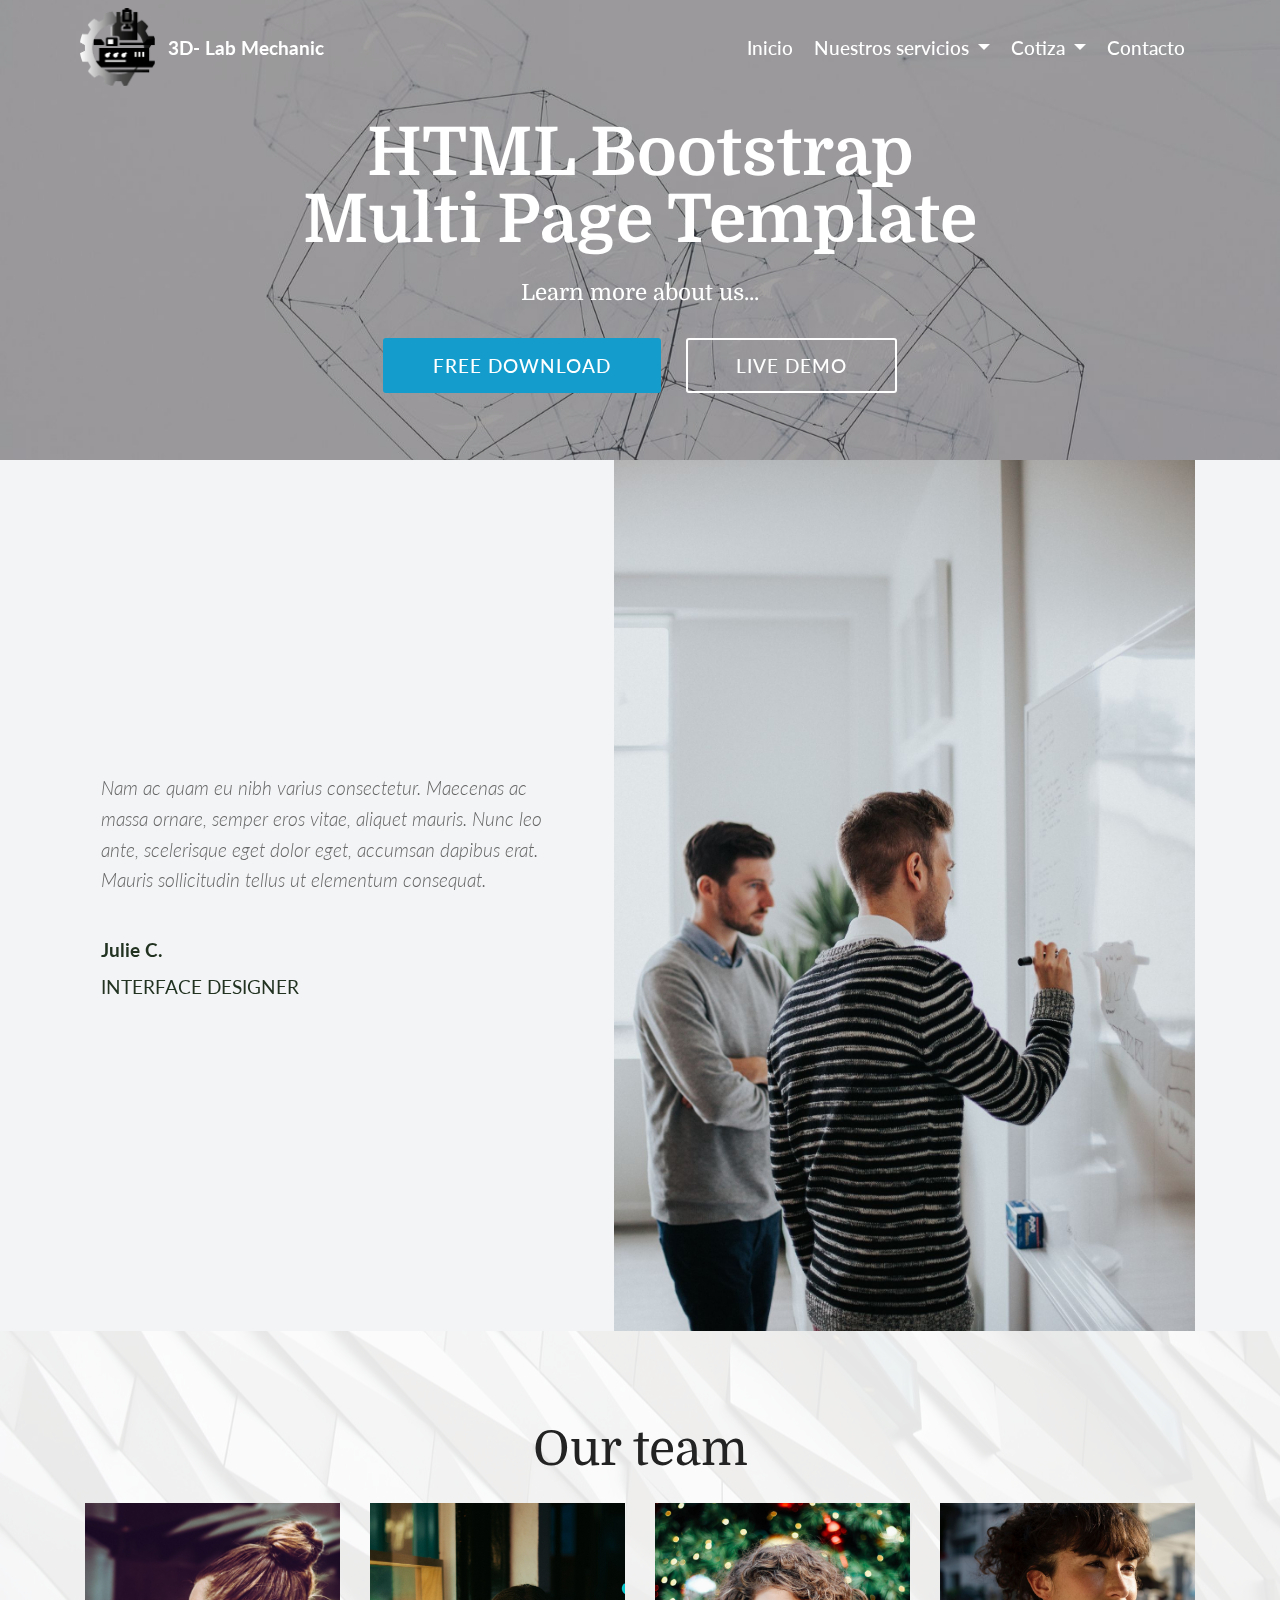
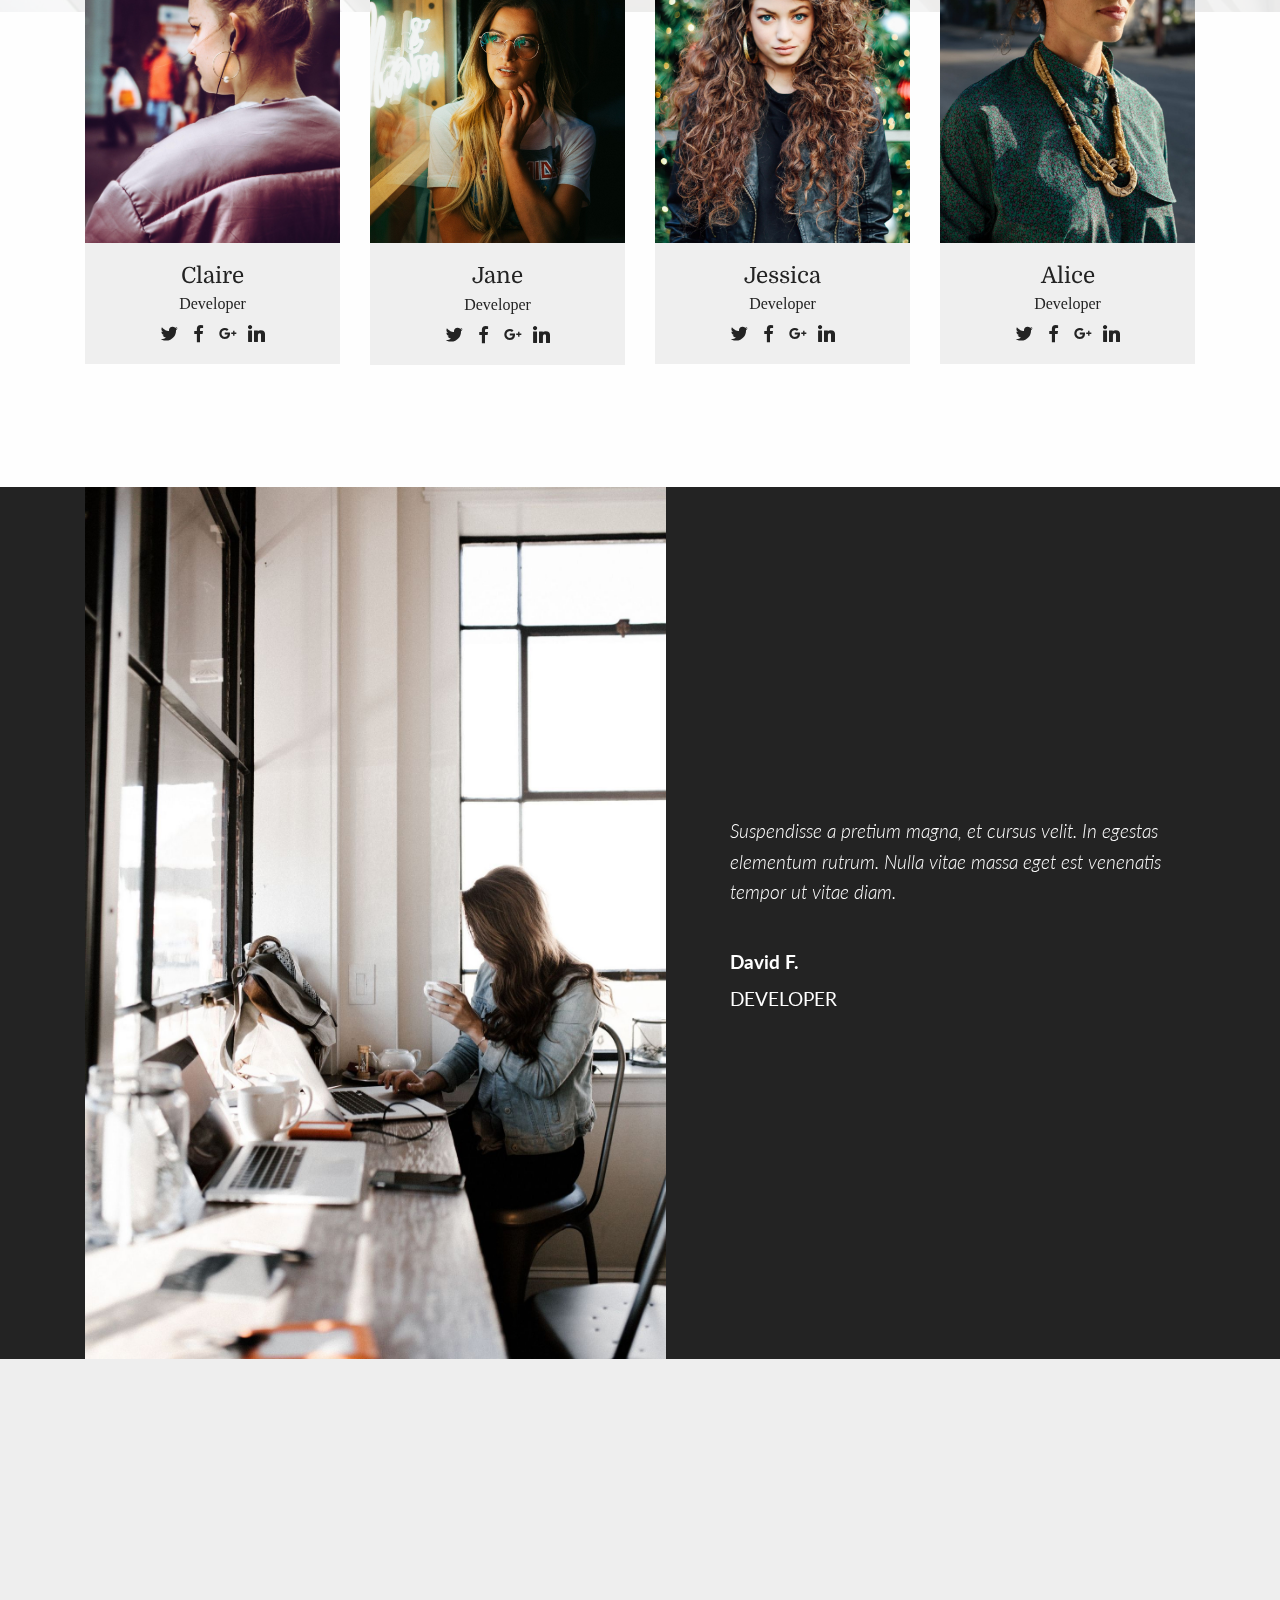
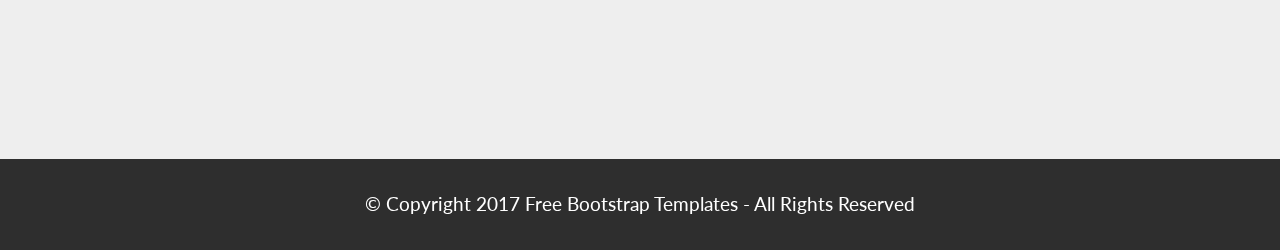
<file: multi-page-template.html>
<!DOCTYPE html>
<html  >
<head>
  <!-- Site made with Mobirise Website Builder v4.12.4, https://mobirise.com -->
  <meta charset="UTF-8">
  <meta http-equiv="X-UA-Compatible" content="IE=edge">
  <meta name="generator" content="Mobirise v4.12.4, mobirise.com">
  <meta name="viewport" content="width=device-width, initial-scale=1, minimum-scale=1">
  <link rel="shortcut icon" href="assets/images/herta-152x159.png" type="image/x-icon">
  <meta name="description" content="Best Bootstrap HTML Multi Page Template - Free Download">
  
  
  <title>Free HTML Bootstrap Multi Page Template</title>
  <link rel="stylesheet" href="assets/bootstrap/css/bootstrap.min.css">
  <link rel="stylesheet" href="assets/bootstrap/css/bootstrap-grid.min.css">
  <link rel="stylesheet" href="assets/bootstrap/css/bootstrap-reboot.min.css">
  <link rel="stylesheet" href="assets/tether/tether.min.css">
  <link rel="stylesheet" href="assets/dropdown/css/style.css">
  <link rel="stylesheet" href="assets/socicon/css/styles.css">
  <link rel="stylesheet" href="assets/theme/css/style.css">
  <link rel="preload" as="style" href="assets/mobirise/css/mbr-additional.css"><link rel="stylesheet" href="assets/mobirise/css/mbr-additional.css" type="text/css">
  
  
  
</head>
<body>

<!-- Analytics -->
<noscript><iframe src="//www.googletagmanager.com/ns.html?id=GTM-PFK425"
height="0" width="0" style="display:none;visibility:hidden"></iframe></noscript>
<script>(function(w,d,s,l,i){w[l]=w[l]||[];w[l].push({'gtm.start':
new Date().getTime(),event:'gtm.js'});var f=d.getElementsByTagName(s)[0],
j=d.createElement(s),dl=l!='dataLayer'?'&l='+l:'';j.async=true;j.src=
'//www.googletagmanager.com/gtm.js?id='+i+dl;f.parentNode.insertBefore(j,f);
})(window,document,'script','dataLayer','GTM-PFK425');</script>
<!-- /Analytics -->


  <section class="menu cid-qyY7WBynLk" once="menu" id="menu1-c">

    

    <nav class="navbar navbar-expand beta-menu navbar-dropdown align-items-center navbar-fixed-top navbar-toggleable-sm bg-color transparent">
        <button class="navbar-toggler navbar-toggler-right" type="button" data-toggle="collapse" data-target="#navbarSupportedContent" aria-controls="navbarSupportedContent" aria-expanded="false" aria-label="Toggle navigation">
            <div class="hamburger">
                <span></span>
                <span></span>
                <span></span>
                <span></span>
            </div>
        </button>
        <div class="menu-logo">
            <div class="navbar-brand">
                <span class="navbar-logo">
                    <a href="https://mobirise.com">
                         <img src="assets/images/herta-152x159.png" alt="Mobirise" title="" style="height: 4.9rem;">
                    </a>
                </span>
                <span class="navbar-caption-wrap"><a class="navbar-caption text-white display-4" href="https://mobirise.com/bootstrap-template/">3D- Lab Mechanic</a></span>
            </div>
        </div>
          <div class="collapse navbar-collapse" id="navbarSupportedContent">
            <ul class="navbar-nav nav-dropdown nav-right" data-app-modern-menu="true"><li class="nav-item"><a class="nav-link link text-white display-4" href="#top" aria-expanded="true">
                        
                        Inicio</a></li>
                <li class="nav-item dropdown"><a class="nav-link link dropdown-toggle text-white display-4" href="index.html#services3-k" data-toggle="dropdown-submenu" aria-expanded="false">
                        
                        Nuestros servicios&nbsp;</a><div class="dropdown-menu"><a class="dropdown-item text-white display-4" href="https://mobirise.com/bootstrap-template/shopping-cart-template.html"></a><a class="dropdown-item text-white display-4" href="https://mobirise.com/bootstrap-template/contact-form-template.html"></a></div></li>
                
                <li class="nav-item dropdown">
                    <a class="nav-link link dropdown-toggle text-white display-4" href="index.html#header15-2" data-toggle="dropdown-submenu" aria-expanded="false">Cotiza&nbsp;</a><div class="dropdown-menu"><a class="dropdown-item text-white display-4" href="https://mobirise.com/bootstrap-template/one-page.html"></a></div>
                </li><li class="nav-item"><a class="nav-link link text-white display-4" href="index.html#footer2-a" aria-expanded="false">Contacto&nbsp;</a></li></ul>
            
        </div>
    </nav>
</section>

<section class="engine"><a href="https://mobirise.info/j">website templates</a></section><section class="mbr-section content5 cid-qzaiAC1a7Y mbr-parallax-background" id="content5-d">

    

    <div class="mbr-overlay" style="opacity: 0.5; background-color: rgb(79, 73, 67);">
    </div>

    <div class="container">
        <div class="media-container-row">
            <div class="title col-12 col-md-8">
                <h1 class="align-center mbr-bold mbr-white pb-3 mbr-fonts-style display-1">HTML Bootstrap Multi Page Template</h1>
                <h3 class="mbr-section-subtitle align-center mbr-light mbr-white pb-3 mbr-fonts-style display-5">Learn more about us...</h3>
                
                <div class="mbr-section-btn align-center"><a class="btn btn-primary display-4" href="https://mobirise.com/bootstrap-template/mobirise-free-template.zip">FREE DOWNLOAD</a>
                    <a class="btn btn-white-outline display-4" href="#">LIVE DEMO</a></div>
            </div>
        </div>
    </div>
</section>

<section class="testimonials3 cid-qzajqq5WCZ" id="testimonials3-e">

    

    

    <div class="container">
        <div class="media-container-row">
            <div class="media-content px-3 align-self-center mbr-white py-2">
                <p class="mbr-text testimonial-text mbr-fonts-style display-7">
                   Nam ac quam eu nibh varius consectetur. Maecenas ac massa ornare, semper eros vitae, aliquet mauris. Nunc leo ante, scelerisque eget dolor eget, accumsan dapibus erat. Mauris sollicitudin tellus ut elementum consequat.&nbsp;</p>
                <p class="mbr-author-name pt-4 mb-2 mbr-fonts-style display-7">
                   Julie C.
                </p>
                <p class="mbr-author-desc mbr-fonts-style display-7">
                   INTERFACE DESIGNER
                </p>
            </div>

            <div class="mbr-figure pl-lg-5" style="width: 130%;">
              <img src="assets/images/jonathan-velasquez-384018-1333x2000.jpg" alt="" title="">
            </div>
        </div>
    </div>
</section>

<section class="features16 cid-qzajtcVNI0 mbr-parallax-background" id="features16-g">
    
    
    <div class="mbr-overlay" style="opacity: 0.9; background-color: rgb(255, 255, 255);">
    </div>
    <div class="container align-center">
        <h2 class="pb-3 mbr-fonts-style mbr-section-title display-2">
            Our team</h2>
        
        <div class="row media-row">
            
        <div class="team-item col-lg-3 col-md-6">
                <div class="item-image">
                    <img src="assets/images/mike-wilson-253599-2189x2918.jpg" alt="" title="">
                </div>
                <div class="item-caption py-3">
                    <div class="item-name px-2">
                        <p class="mbr-fonts-style display-5">
                           Claire</p>
                    </div>
                    <div class="item-role px-2">
                        <p>Developer</p>
                    </div>
                    <div class="item-social pt-2">
                        <a href="https://twitter.com/mobirise" target="_blank">
                            <span class="p-1 socicon-twitter socicon mbr-iconfont mbr-iconfont-social"></span>
                            <span class="p-1 socicon-facebook socicon mbr-iconfont mbr-iconfont-social"></span>
                            <span class="p-1 socicon-googleplus socicon mbr-iconfont mbr-iconfont-social"></span>
                            <span class="p-1 socicon-linkedin socicon mbr-iconfont mbr-iconfont-social"></span>
                            
                            
                        </a>
                    </div>
                </div>
            </div><div class="team-item col-lg-3 col-md-6">
                <div class="item-image">
                    <img src="assets/images/matthew-kane-368726-1996x2666.jpg" alt="" title="">
                </div>
                <div class="item-caption py-3">
                    <div class="item-name px-2">
                        <p class="mbr-fonts-style display-5">
                           Jane</p>
                    </div>
                    <div class="item-role px-2">
                        <p>Developer</p>
                    </div>
                    <div class="item-social pt-2">
                        <a href="https://twitter.com/mobirise" target="_blank">
                            <span class="p-1 socicon-twitter socicon mbr-iconfont mbr-iconfont-social"></span>
                            <span class="p-1 socicon-facebook socicon mbr-iconfont mbr-iconfont-social"></span>
                            <span class="p-1 socicon-googleplus socicon mbr-iconfont mbr-iconfont-social"></span>
                            <span class="p-1 socicon-linkedin socicon mbr-iconfont mbr-iconfont-social"></span>
                            
                            
                        </a>
                    </div>
                </div>
            </div><div class="team-item col-lg-3 col-md-6">
                <div class="item-image">
                    <img src="assets/images/drew-graham-332559-1500x2000.jpg" alt="" title="">
                </div>
                <div class="item-caption py-3">
                    <div class="item-name px-2">
                        <p class="mbr-fonts-style display-5">
                           Jessica</p>
                    </div>
                    <div class="item-role px-2">
                        <p>Developer</p>
                    </div>
                    <div class="item-social pt-2">
                        <a href="https://twitter.com/mobirise" target="_blank">
                            <span class="p-1 socicon-twitter socicon mbr-iconfont mbr-iconfont-social"></span>
                            <span class="p-1 socicon-facebook socicon mbr-iconfont mbr-iconfont-social"></span>
                            <span class="p-1 socicon-googleplus socicon mbr-iconfont mbr-iconfont-social"></span>
                            <span class="p-1 socicon-linkedin socicon mbr-iconfont mbr-iconfont-social"></span>
                            
                            
                        </a>
                    </div>
                </div>
            </div><div class="team-item col-lg-3 col-md-6">
                <div class="item-image">
                    <img src="assets/images/rawpixel-com-330235-1500x2000.jpg" alt="" title="">
                </div>
                <div class="item-caption py-3">
                    <div class="item-name px-2">
                        <p class="mbr-fonts-style display-5">Alice</p>
                    </div>
                    <div class="item-role px-2">
                        <p>Developer</p>
                    </div>
                    <div class="item-social pt-2">
                        <a href="https://twitter.com/mobirise" target="_blank">
                            <span class="p-1 socicon-twitter socicon mbr-iconfont mbr-iconfont-social"></span>
                            <span class="p-1 socicon-facebook socicon mbr-iconfont mbr-iconfont-social"></span>
                            <span class="p-1 socicon-googleplus socicon mbr-iconfont mbr-iconfont-social"></span>
                            <span class="p-1 socicon-linkedin socicon mbr-iconfont mbr-iconfont-social"></span>
                            
                            
                        </a>
                    </div>
                </div>
            </div></div>    
    </div>
</section>

<section class="testimonials2 cid-qzajqO2DCC" id="testimonials2-f">

    

    

    <div class="container">
        <div class="media-container-row">
            <div class="mbr-figure pr-lg-5" style="width: 130%;">
              <img src="assets/images/andrew-neel-218073-1333x2000.jpg" alt="" title="">
            </div>
            <div class="media-content px-3 align-self-center mbr-white py-2">
                    <p class="mbr-text testimonial-text mbr-fonts-style display-7">
                       Suspendisse a pretium magna, et cursus velit. In egestas elementum rutrum. Nulla vitae massa eget est venenatis tempor ut vitae diam.
                    </p>
                    <p class="mbr-author-name pt-4 mb-2 mbr-fonts-style display-7">
                       David F.
                    </p>
                    <p class="mbr-author-desc mbr-fonts-style display-7">
                       DEVELOPER
                    </p>
            </div>
        </div>
    </div>
</section>

<section class="map1 cid-qzakXpK2SH" id="map1-h">

     

    <div class="google-map"></div>
</section>

<section once="" class="cid-qzakYiRxfz" id="footer6-i">

    

    

    <div class="container">
        <div class="media-container-row align-center mbr-white">
            <div class="col-12">
                <p class="mbr-text mb-0 mbr-fonts-style display-7">
                    © Copyright 2017 <a href="https://mobirise.com/bootstrap-template/" class="text-white">Free Bootstrap Templates</a> - All Rights Reserved
                </p>
            </div>
        </div>
    </div>
</section>


  <script src="assets/web/assets/jquery/jquery.min.js"></script>
  <script src="assets/popper/popper.min.js"></script>
  <script src="assets/bootstrap/js/bootstrap.min.js"></script>
  <script src="assets/tether/tether.min.js"></script>
  <script src="assets/smoothscroll/smooth-scroll.js"></script>
  <script src="assets/dropdown/js/nav-dropdown.js"></script>
  <script src="assets/dropdown/js/navbar-dropdown.js"></script>
  <script src="assets/touchswipe/jquery.touch-swipe.min.js"></script>
  <script src="assets/parallax/jarallax.min.js"></script>
  <script src="assets/theme/js/script.js"></script>
  
  
</body>
</html>
</file>
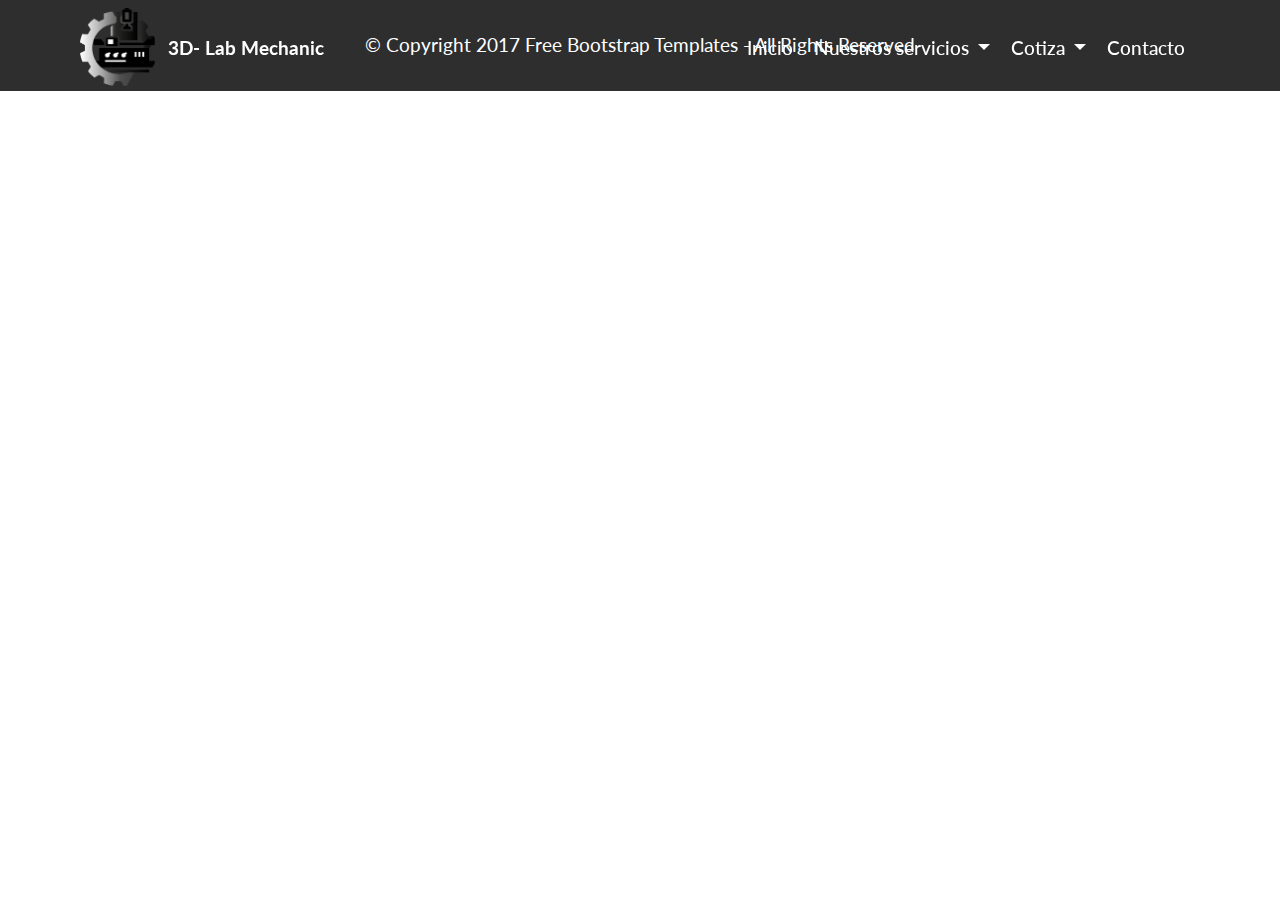
<file: page2.html>
<!DOCTYPE html>
<html  >
<head>
  <!-- Site made with Mobirise Website Builder v4.12.4, https://mobirise.com -->
  <meta charset="UTF-8">
  <meta http-equiv="X-UA-Compatible" content="IE=edge">
  <meta name="generator" content="Mobirise v4.12.4, mobirise.com">
  <meta name="viewport" content="width=device-width, initial-scale=1, minimum-scale=1">
  <link rel="shortcut icon" href="assets/images/herta-152x159.png" type="image/x-icon">
  <meta name="description" content="Web Builder Description">
  
  
  <title>GalenbellCompouding</title>
  <link rel="stylesheet" href="assets/bootstrap/css/bootstrap.min.css">
  <link rel="stylesheet" href="assets/bootstrap/css/bootstrap-grid.min.css">
  <link rel="stylesheet" href="assets/bootstrap/css/bootstrap-reboot.min.css">
  <link rel="stylesheet" href="assets/tether/tether.min.css">
  <link rel="stylesheet" href="assets/dropdown/css/style.css">
  <link rel="stylesheet" href="assets/theme/css/style.css">
  <link rel="preload" as="style" href="assets/mobirise/css/mbr-additional.css"><link rel="stylesheet" href="assets/mobirise/css/mbr-additional.css" type="text/css">
  
  
  
</head>
<body>

<!-- Analytics -->
<noscript><iframe src="//www.googletagmanager.com/ns.html?id=GTM-PFK425"
height="0" width="0" style="display:none;visibility:hidden"></iframe></noscript>
<script>(function(w,d,s,l,i){w[l]=w[l]||[];w[l].push({'gtm.start':
new Date().getTime(),event:'gtm.js'});var f=d.getElementsByTagName(s)[0],
j=d.createElement(s),dl=l!='dataLayer'?'&l='+l:'';j.async=true;j.src=
'//www.googletagmanager.com/gtm.js?id='+i+dl;f.parentNode.insertBefore(j,f);
})(window,document,'script','dataLayer','GTM-PFK425');</script>
<!-- /Analytics -->


  <section class="menu cid-qyY7WBynLk" once="menu" id="menu1-18">

    

    <nav class="navbar navbar-expand beta-menu navbar-dropdown align-items-center navbar-fixed-top navbar-toggleable-sm bg-color transparent">
        <button class="navbar-toggler navbar-toggler-right" type="button" data-toggle="collapse" data-target="#navbarSupportedContent" aria-controls="navbarSupportedContent" aria-expanded="false" aria-label="Toggle navigation">
            <div class="hamburger">
                <span></span>
                <span></span>
                <span></span>
                <span></span>
            </div>
        </button>
        <div class="menu-logo">
            <div class="navbar-brand">
                <span class="navbar-logo">
                    <a href="https://mobirise.com">
                         <img src="assets/images/herta-152x159.png" alt="Mobirise" title="" style="height: 4.9rem;">
                    </a>
                </span>
                <span class="navbar-caption-wrap"><a class="navbar-caption text-white display-4" href="https://mobirise.com/bootstrap-template/">3D- Lab Mechanic</a></span>
            </div>
        </div>
          <div class="collapse navbar-collapse" id="navbarSupportedContent">
            <ul class="navbar-nav nav-dropdown nav-right" data-app-modern-menu="true"><li class="nav-item"><a class="nav-link link text-white display-4" href="#top" aria-expanded="true">
                        
                        Inicio</a></li>
                <li class="nav-item dropdown"><a class="nav-link link dropdown-toggle text-white display-4" href="index.html#services3-k" data-toggle="dropdown-submenu" aria-expanded="false">
                        
                        Nuestros servicios&nbsp;</a><div class="dropdown-menu"><a class="dropdown-item text-white display-4" href="https://mobirise.com/bootstrap-template/shopping-cart-template.html"></a><a class="dropdown-item text-white display-4" href="https://mobirise.com/bootstrap-template/contact-form-template.html"></a></div></li>
                
                <li class="nav-item dropdown">
                    <a class="nav-link link dropdown-toggle text-white display-4" href="index.html#header15-2" data-toggle="dropdown-submenu" aria-expanded="false">Cotiza&nbsp;</a><div class="dropdown-menu"><a class="dropdown-item text-white display-4" href="https://mobirise.com/bootstrap-template/one-page.html"></a></div>
                </li><li class="nav-item"><a class="nav-link link text-white display-4" href="index.html#footer2-a" aria-expanded="false">Contacto&nbsp;</a></li></ul>
            
        </div>
    </nav>
</section>

<section class="engine"><a href="https://mobirise.info/e">how to make a site</a></section><section once="" class="cid-qzakYiRxfz" id="footer6-19">

    

    

    <div class="container">
        <div class="media-container-row align-center mbr-white">
            <div class="col-12">
                <p class="mbr-text mb-0 mbr-fonts-style display-7">
                    © Copyright 2017 <a href="https://mobirise.com/bootstrap-template/" class="text-white">Free Bootstrap Templates</a> - All Rights Reserved
                </p>
            </div>
        </div>
    </div>
</section>


  <script src="assets/web/assets/jquery/jquery.min.js"></script>
  <script src="assets/popper/popper.min.js"></script>
  <script src="assets/bootstrap/js/bootstrap.min.js"></script>
  <script src="assets/tether/tether.min.js"></script>
  <script src="assets/smoothscroll/smooth-scroll.js"></script>
  <script src="assets/dropdown/js/nav-dropdown.js"></script>
  <script src="assets/dropdown/js/navbar-dropdown.js"></script>
  <script src="assets/touchswipe/jquery.touch-swipe.min.js"></script>
  <script src="assets/theme/js/script.js"></script>
  
  
</body>
</html>
</file>
<file: assets/dropdown/css/style.css>
.navbar-dropdown {
  left: 0;
  padding: 0;
  position: absolute;
  right: 0;
  top: 0;
  transition: all 0.45s ease;
  z-index: 1030;
  background: #282828; }
  .navbar-dropdown .navbar-logo {
    margin-right: 0.8rem;
    transition: margin 0.3s ease-in-out;
    vertical-align: middle; }
    .navbar-dropdown .navbar-logo img {
      height: 3.125rem;
      transition: all 0.3s ease-in-out; }
    .navbar-dropdown .navbar-logo.mbr-iconfont {
      font-size: 3.125rem;
      line-height: 3.125rem; }
  .navbar-dropdown .navbar-caption {
    font-weight: 700;
    white-space: normal;
    vertical-align: -4px;
    line-height: 3.125rem !important; }
    .navbar-dropdown .navbar-caption, .navbar-dropdown .navbar-caption:hover {
      color: inherit;
      text-decoration: none; }
  .navbar-dropdown .mbr-iconfont + .navbar-caption {
    vertical-align: -1px; }
  .navbar-dropdown.navbar-fixed-top {
    position: fixed; }
  .navbar-dropdown .navbar-brand span {
    vertical-align: -4px; }
  .navbar-dropdown.bg-color.transparent {
    background: none; }
  .navbar-dropdown.navbar-short .navbar-brand {
    padding: 0.625rem 0; }
    .navbar-dropdown.navbar-short .navbar-brand span {
      vertical-align: -1px; }
  .navbar-dropdown.navbar-short .navbar-caption {
    line-height: 2.375rem !important;
    vertical-align: -2px; }
  .navbar-dropdown.navbar-short .navbar-logo {
    margin-right: 0.5rem; }
    .navbar-dropdown.navbar-short .navbar-logo img {
      height: 2.375rem; }
    .navbar-dropdown.navbar-short .navbar-logo.mbr-iconfont {
      font-size: 2.375rem;
      line-height: 2.375rem; }
  .navbar-dropdown.navbar-short .mbr-table-cell {
    height: 3.625rem; }
  .navbar-dropdown .navbar-close {
    left: 0.6875rem;
    position: fixed;
    top: 0.75rem;
    z-index: 1000; }
  .navbar-dropdown .hamburger-icon {
    content: "";
    display: inline-block;
    vertical-align: middle;
    width: 16px;
    -webkit-box-shadow: 0 -6px 0 1px #282828,0 0 0 1px #282828,0 6px 0 1px #282828;
    -moz-box-shadow: 0 -6px 0 1px #282828,0 0 0 1px #282828,0 6px 0 1px #282828;
    box-shadow: 0 -6px 0 1px #282828,0 0 0 1px #282828,0 6px 0 1px #282828; }

.dropdown-menu .dropdown-toggle[data-toggle="dropdown-submenu"]::after {
  border-bottom: 0.35em solid transparent;
  border-left: 0.35em solid;
  border-right: 0;
  border-top: 0.35em solid transparent;
  margin-left: 0.3rem; }

.dropdown-menu .dropdown-item:focus {
  outline: 0; }

.nav-dropdown {
  font-size: 0.75rem;
  font-weight: 500;
  height: auto !important; }
  .nav-dropdown .nav-btn {
    padding-left: 1rem; }
  .nav-dropdown .link {
    margin: .667em 1.667em;
    font-weight: 500;
    padding: 0;
    transition: color .2s ease-in-out; }
    .nav-dropdown .link.dropdown-toggle {
      margin-right: 2.583em; }
      .nav-dropdown .link.dropdown-toggle::after {
        margin-left: .25rem;
        border-top: 0.35em solid;
        border-right: 0.35em solid transparent;
        border-left: 0.35em solid transparent;
        border-bottom: 0; }
      .nav-dropdown .link.dropdown-toggle[aria-expanded="true"] {
        margin: 0;
        padding: 0.667em 3.263em  0.667em 1.667em; }
  .nav-dropdown .link::after,
  .nav-dropdown .dropdown-item::after {
    color: inherit; }
  .nav-dropdown .btn {
    font-size: 0.75rem;
    font-weight: 700;
    letter-spacing: 0;
    margin-bottom: 0;
    padding-left: 1.25rem;
    padding-right: 1.25rem; }
  .nav-dropdown .dropdown-menu {
    border-radius: 0;
    border: 0;
    left: 0;
    margin: 0;
    padding-bottom: 1.25rem;
    padding-top: 1.25rem;
    position: relative; }
  .nav-dropdown .dropdown-submenu {
    margin-left: 0.125rem;
    top: 0; }
  .nav-dropdown .dropdown-item {
    font-weight: 500;
    line-height: 2;
    padding: 0.3846em 4.615em 0.3846em 1.5385em;
    position: relative;
    transition: color .2s ease-in-out, background-color .2s ease-in-out; }
    .nav-dropdown .dropdown-item::after {
      margin-top: -0.3077em;
      position: absolute;
      right: 1.1538em;
      top: 50%; }
    .nav-dropdown .dropdown-item:focus, .nav-dropdown .dropdown-item:hover {
      background: none; }

@media (max-width: 767px) {
  .nav-dropdown.navbar-toggleable-sm {
    bottom: 0;
    display: none;
    left: 0;
    overflow-x: hidden;
    position: fixed;
    top: 0;
    transform: translateX(-100%);
    -ms-transform: translateX(-100%);
    -webkit-transform: translateX(-100%);
    width: 18.75rem;
    z-index: 999; } }
.nav-dropdown.navbar-toggleable-xl {
  bottom: 0;
  display: none;
  left: 0;
  overflow-x: hidden;
  position: fixed;
  top: 0;
  transform: translateX(-100%);
  -ms-transform: translateX(-100%);
  -webkit-transform: translateX(-100%);
  width: 18.75rem;
  z-index: 999; }

.nav-dropdown-sm {
  display: block !important;
  overflow-x: hidden;
  overflow: auto;
  padding-top: 3.875rem; }
  .nav-dropdown-sm::after {
    content: "";
    display: block;
    height: 3rem;
    width: 100%; }
  .nav-dropdown-sm.collapse.in ~ .navbar-close {
    display: block !important; }
  .nav-dropdown-sm.collapsing, .nav-dropdown-sm.collapse.in {
    transform: translateX(0);
    -ms-transform: translateX(0);
    -webkit-transform: translateX(0);
    transition: all 0.25s ease-out;
    -webkit-transition: all 0.25s ease-out;
    background: #282828; }
  .nav-dropdown-sm.collapsing[aria-expanded="false"] {
    transform: translateX(-100%);
    -ms-transform: translateX(-100%);
    -webkit-transform: translateX(-100%); }
  .nav-dropdown-sm .nav-item {
    display: block;
    margin-left: 0 !important;
    padding-left: 0; }
  .nav-dropdown-sm .link,
  .nav-dropdown-sm .dropdown-item {
    border-top: 1px dotted rgba(255, 255, 255, 0.1);
    font-size: 0.8125rem;
    line-height: 1.6;
    margin: 0 !important;
    padding: 0.875rem 2.4rem 0.875rem 1.5625rem !important;
    position: relative;
    white-space: normal; }
    .nav-dropdown-sm .link:focus, .nav-dropdown-sm .link:hover,
    .nav-dropdown-sm .dropdown-item:focus,
    .nav-dropdown-sm .dropdown-item:hover {
      background: rgba(0, 0, 0, 0.2) !important;
      color: #c0a375; }
  .nav-dropdown-sm .nav-btn {
    position: relative;
    padding: 1.5625rem 1.5625rem 0 1.5625rem; }
    .nav-dropdown-sm .nav-btn::before {
      border-top: 1px dotted rgba(255, 255, 255, 0.1);
      content: "";
      left: 0;
      position: absolute;
      top: 0;
      width: 100%; }
    .nav-dropdown-sm .nav-btn + .nav-btn {
      padding-top: 0.625rem; }
      .nav-dropdown-sm .nav-btn + .nav-btn::before {
        display: none; }
  .nav-dropdown-sm .btn {
    padding: 0.625rem 0; }
  .nav-dropdown-sm .dropdown-toggle[data-toggle="dropdown-submenu"]::after {
    margin-left: .25rem;
    border-top: 0.35em solid;
    border-right: 0.35em solid transparent;
    border-left: 0.35em solid transparent;
    border-bottom: 0; }
  .nav-dropdown-sm .dropdown-toggle[data-toggle="dropdown-submenu"][aria-expanded="true"]::after {
    border-top: 0;
    border-right: 0.35em solid transparent;
    border-left: 0.35em solid transparent;
    border-bottom: 0.35em solid; }
  .nav-dropdown-sm .dropdown-menu {
    margin: 0;
    padding: 0;
    position: relative;
    top: 0;
    left: 0;
    width: 100%;
    border: 0;
    float: none;
    border-radius: 0;
    background: none; }
  .nav-dropdown-sm .dropdown-submenu {
    left: 100%;
    margin-left: 0.125rem;
    margin-top: -1.25rem;
    top: 0; }

.navbar-toggleable-sm .nav-dropdown .dropdown-menu {
  position: absolute; }

.navbar-toggleable-sm .nav-dropdown .dropdown-submenu {
  left: 100%;
  margin-left: 0.125rem;
  margin-top: -1.25rem;
  top: 0; }

.navbar-toggleable-sm.opened .nav-dropdown .dropdown-menu {
  position: relative; }

.navbar-toggleable-sm.opened .nav-dropdown .dropdown-submenu {
  left: 0;
  margin-left: 00rem;
  margin-top: 0rem;
  top: 0; }

.is-builder .nav-dropdown.collapsing {
  transition: none !important; }

/*# sourceMappingURL=style.css.map */
</file>
<file: assets/socicon/css/styles.css>
@charset "UTF-8";

@font-face {
  font-family: 'Socicon';
  src:  url('../fonts/socicon.eot');
  src:  url('../fonts/socicon.eot?#iefix') format('embedded-opentype'),
    url('../fonts/socicon.woff2') format('woff2'),
    url('../fonts/socicon.ttf') format('truetype'),
    url('../fonts/socicon.woff') format('woff'),
    url('../fonts/socicon.svg#socicon') format('svg');
  font-weight: normal;
  font-style: normal;
}

[data-icon]:before {
  font-family: "socicon" !important;
  content: attr(data-icon);
  font-style: normal !important;
  font-weight: normal !important;
  font-variant: normal !important;
  text-transform: none !important;
  speak: none;
  line-height: 1;
  -webkit-font-smoothing: antialiased;
  -moz-osx-font-smoothing: grayscale;
}

[class^="socicon-"], [class*=" socicon-"] {
  /* use !important to prevent issues with browser extensions that change fonts */
  font-family: 'Socicon' !important;
  speak: none;
  font-style: normal;
  font-weight: normal;
  font-variant: normal;
  text-transform: none;
  line-height: 1;

  /* Better Font Rendering =========== */
  -webkit-font-smoothing: antialiased;
  -moz-osx-font-smoothing: grayscale;
}

.socicon-eitaa:before {
  content: "\e97c";
}
.socicon-soroush:before {
  content: "\e97d";
}
.socicon-bale:before {
  content: "\e97e";
}
.socicon-zazzle:before {
  content: "\e97b";
}
.socicon-society6:before {
  content: "\e97a";
}
.socicon-redbubble:before {
  content: "\e979";
}
.socicon-avvo:before {
  content: "\e978";
}
.socicon-stitcher:before {
  content: "\e977";
}
.socicon-googlehangouts:before {
  content: "\e974";
}
.socicon-dlive:before {
  content: "\e975";
}
.socicon-vsco:before {
  content: "\e976";
}
.socicon-flipboard:before {
  content: "\e973";
}
.socicon-ubuntu:before {
  content: "\e958";
}
.socicon-artstation:before {
  content: "\e959";
}
.socicon-invision:before {
  content: "\e95a";
}
.socicon-torial:before {
  content: "\e95b";
}
.socicon-collectorz:before {
  content: "\e95c";
}
.socicon-seenthis:before {
  content: "\e95d";
}
.socicon-googleplaymusic:before {
  content: "\e95e";
}
.socicon-debian:before {
  content: "\e95f";
}
.socicon-filmfreeway:before {
  content: "\e960";
}
.socicon-gnome:before {
  content: "\e961";
}
.socicon-itchio:before {
  content: "\e962";
}
.socicon-jamendo:before {
  content: "\e963";
}
.socicon-mix:before {
  content: "\e964";
}
.socicon-sharepoint:before {
  content: "\e965";
}
.socicon-tinder:before {
  content: "\e966";
}
.socicon-windguru:before {
  content: "\e967";
}
.socicon-cdbaby:before {
  content: "\e968";
}
.socicon-elementaryos:before {
  content: "\e969";
}
.socicon-stage32:before {
  content: "\e96a";
}
.socicon-tiktok:before {
  content: "\e96b";
}
.socicon-gitter:before {
  content: "\e96c";
}
.socicon-letterboxd:before {
  content: "\e96d";
}
.socicon-threema:before {
  content: "\e96e";
}
.socicon-splice:before {
  content: "\e96f";
}
.socicon-metapop:before {
  content: "\e970";
}
.socicon-naver:before {
  content: "\e971";
}
.socicon-remote:before {
  content: "\e972";
}
.socicon-internet:before {
  content: "\e957";
}
.socicon-moddb:before {
  content: "\e94b";
}
.socicon-indiedb:before {
  content: "\e94c";
}
.socicon-traxsource:before {
  content: "\e94d";
}
.socicon-gamefor:before {
  content: "\e94e";
}
.socicon-pixiv:before {
  content: "\e94f";
}
.socicon-myanimelist:before {
  content: "\e950";
}
.socicon-blackberry:before {
  content: "\e951";
}
.socicon-wickr:before {
  content: "\e952";
}
.socicon-spip:before {
  content: "\e953";
}
.socicon-napster:before {
  content: "\e954";
}
.socicon-beatport:before {
  content: "\e955";
}
.socicon-hackerone:before {
  content: "\e956";
}
.socicon-hackernews:before {
  content: "\e946";
}
.socicon-smashwords:before {
  content: "\e947";
}
.socicon-kobo:before {
  content: "\e948";
}
.socicon-bookbub:before {
  content: "\e949";
}
.socicon-mailru:before {
  content: "\e94a";
}
.socicon-gitlab:before {
  content: "\e945";
}
.socicon-instructables:before {
  content: "\e944";
}
.socicon-portfolio:before {
  content: "\e943";
}
.socicon-codered:before {
  content: "\e940";
}
.socicon-origin:before {
  content: "\e941";
}
.socicon-nextdoor:before {
  content: "\e942";
}
.socicon-udemy:before {
  content: "\e93f";
}
.socicon-livemaster:before {
  content: "\e93e";
}
.socicon-crunchbase:before {
  content: "\e93b";
}
.socicon-homefy:before {
  content: "\e93c";
}
.socicon-calendly:before {
  content: "\e93d";
}
.socicon-realtor:before {
  content: "\e90f";
}
.socicon-tidal:before {
  content: "\e910";
}
.socicon-qobuz:before {
  content: "\e911";
}
.socicon-natgeo:before {
  content: "\e912";
}
.socicon-mastodon:before {
  content: "\e913";
}
.socicon-unsplash:before {
  content: "\e914";
}
.socicon-homeadvisor:before {
  content: "\e915";
}
.socicon-angieslist:before {
  content: "\e916";
}
.socicon-codepen:before {
  content: "\e917";
}
.socicon-slack:before {
  content: "\e918";
}
.socicon-openaigym:before {
  content: "\e919";
}
.socicon-logmein:before {
  content: "\e91a";
}
.socicon-fiverr:before {
  content: "\e91b";
}
.socicon-gotomeeting:before {
  content: "\e91c";
}
.socicon-aliexpress:before {
  content: "\e91d";
}
.socicon-guru:before {
  content: "\e91e";
}
.socicon-appstore:before {
  content: "\e91f";
}
.socicon-homes:before {
  content: "\e920";
}
.socicon-zoom:before {
  content: "\e921";
}
.socicon-alibaba:before {
  content: "\e922";
}
.socicon-craigslist:before {
  content: "\e923";
}
.socicon-wix:before {
  content: "\e924";
}
.socicon-redfin:before {
  content: "\e925";
}
.socicon-googlecalendar:before {
  content: "\e926";
}
.socicon-shopify:before {
  content: "\e927";
}
.socicon-freelancer:before {
  content: "\e928";
}
.socicon-seedrs:before {
  content: "\e929";
}
.socicon-bing:before {
  content: "\e92a";
}
.socicon-doodle:before {
  content: "\e92b";
}
.socicon-bonanza:before {
  content: "\e92c";
}
.socicon-squarespace:before {
  content: "\e92d";
}
.socicon-toptal:before {
  content: "\e92e";
}
.socicon-gust:before {
  content: "\e92f";
}
.socicon-ask:before {
  content: "\e930";
}
.socicon-trulia:before {
  content: "\e931";
}
.socicon-loomly:before {
  content: "\e932";
}
.socicon-ghost:before {
  content: "\e933";
}
.socicon-upwork:before {
  content: "\e934";
}
.socicon-fundable:before {
  content: "\e935";
}
.socicon-booking:before {
  content: "\e936";
}
.socicon-googlemaps:before {
  content: "\e937";
}
.socicon-zillow:before {
  content: "\e938";
}
.socicon-niconico:before {
  content: "\e939";
}
.socicon-toneden:before {
  content: "\e93a";
}
.socicon-augment:before {
  content: "\e908";
}
.socicon-bitbucket:before {
  content: "\e909";
}
.socicon-fyuse:before {
  content: "\e90a";
}
.socicon-yt-gaming:before {
  content: "\e90b";
}
.socicon-sketchfab:before {
  content: "\e90c";
}
.socicon-mobcrush:before {
  content: "\e90d";
}
.socicon-microsoft:before {
  content: "\e90e";
}
.socicon-pandora:before {
  content: "\e907";
}
.socicon-messenger:before {
  content: "\e906";
}
.socicon-gamewisp:before {
  content: "\e905";
}
.socicon-bloglovin:before {
  content: "\e904";
}
.socicon-tunein:before {
  content: "\e903";
}
.socicon-gamejolt:before {
  content: "\e901";
}
.socicon-trello:before {
  content: "\e902";
}
.socicon-spreadshirt:before {
  content: "\e900";
}
.socicon-500px:before {
  content: "\e000";
}
.socicon-8tracks:before {
  content: "\e001";
}
.socicon-airbnb:before {
  content: "\e002";
}
.socicon-alliance:before {
  content: "\e003";
}
.socicon-amazon:before {
  content: "\e004";
}
.socicon-amplement:before {
  content: "\e005";
}
.socicon-android:before {
  content: "\e006";
}
.socicon-angellist:before {
  content: "\e007";
}
.socicon-apple:before {
  content: "\e008";
}
.socicon-appnet:before {
  content: "\e009";
}
.socicon-baidu:before {
  content: "\e00a";
}
.socicon-bandcamp:before {
  content: "\e00b";
}
.socicon-battlenet:before {
  content: "\e00c";
}
.socicon-mixer:before {
  content: "\e00d";
}
.socicon-bebee:before {
  content: "\e00e";
}
.socicon-bebo:before {
  content: "\e00f";
}
.socicon-behance:before {
  content: "\e010";
}
.socicon-blizzard:before {
  content: "\e011";
}
.socicon-blogger:before {
  content: "\e012";
}
.socicon-buffer:before {
  content: "\e013";
}
.socicon-chrome:before {
  content: "\e014";
}
.socicon-coderwall:before {
  content: "\e015";
}
.socicon-curse:before {
  content: "\e016";
}
.socicon-dailymotion:before {
  content: "\e017";
}
.socicon-deezer:before {
  content: "\e018";
}
.socicon-delicious:before {
  content: "\e019";
}
.socicon-deviantart:before {
  content: "\e01a";
}
.socicon-diablo:before {
  content: "\e01b";
}
.socicon-digg:before {
  content: "\e01c";
}
.socicon-discord:before {
  content: "\e01d";
}
.socicon-disqus:before {
  content: "\e01e";
}
.socicon-douban:before {
  content: "\e01f";
}
.socicon-draugiem:before {
  content: "\e020";
}
.socicon-dribbble:before {
  content: "\e021";
}
.socicon-drupal:before {
  content: "\e022";
}
.socicon-ebay:before {
  content: "\e023";
}
.socicon-ello:before {
  content: "\e024";
}
.socicon-endomodo:before {
  content: "\e025";
}
.socicon-envato:before {
  content: "\e026";
}
.socicon-etsy:before {
  content: "\e027";
}
.socicon-facebook:before {
  content: "\e028";
}
.socicon-feedburner:before {
  content: "\e029";
}
.socicon-filmweb:before {
  content: "\e02a";
}
.socicon-firefox:before {
  content: "\e02b";
}
.socicon-flattr:before {
  content: "\e02c";
}
.socicon-flickr:before {
  content: "\e02d";
}
.socicon-formulr:before {
  content: "\e02e";
}
.socicon-forrst:before {
  content: "\e02f";
}
.socicon-foursquare:before {
  content: "\e030";
}
.socicon-friendfeed:before {
  content: "\e031";
}
.socicon-github:before {
  content: "\e032";
}
.socicon-goodreads:before {
  content: "\e033";
}
.socicon-google:before {
  content: "\e034";
}
.socicon-googlescholar:before {
  content: "\e035";
}
.socicon-googlegroups:before {
  content: "\e036";
}
.socicon-googlephotos:before {
  content: "\e037";
}
.socicon-googleplus:before {
  content: "\e038";
}
.socicon-grooveshark:before {
  content: "\e039";
}
.socicon-hackerrank:before {
  content: "\e03a";
}
.socicon-hearthstone:before {
  content: "\e03b";
}
.socicon-hellocoton:before {
  content: "\e03c";
}
.socicon-heroes:before {
  content: "\e03d";
}
.socicon-smashcast:before {
  content: "\e03e";
}
.socicon-horde:before {
  content: "\e03f";
}
.socicon-houzz:before {
  content: "\e040";
}
.socicon-icq:before {
  content: "\e041";
}
.socicon-identica:before {
  content: "\e042";
}
.socicon-imdb:before {
  content: "\e043";
}
.socicon-instagram:before {
  content: "\e044";
}
.socicon-issuu:before {
  content: "\e045";
}
.socicon-istock:before {
  content: "\e046";
}
.socicon-itunes:before {
  content: "\e047";
}
.socicon-keybase:before {
  content: "\e048";
}
.socicon-lanyrd:before {
  content: "\e049";
}
.socicon-lastfm:before {
  content: "\e04a";
}
.socicon-line:before {
  content: "\e04b";
}
.socicon-linkedin:before {
  content: "\e04c";
}
.socicon-livejournal:before {
  content: "\e04d";
}
.socicon-lyft:before {
  content: "\e04e";
}
.socicon-macos:before {
  content: "\e04f";
}
.socicon-mail:before {
  content: "\e050";
}
.socicon-medium:before {
  content: "\e051";
}
.socicon-meetup:before {
  content: "\e052";
}
.socicon-mixcloud:before {
  content: "\e053";
}
.socicon-modelmayhem:before {
  content: "\e054";
}
.socicon-mumble:before {
  content: "\e055";
}
.socicon-myspace:before {
  content: "\e056";
}
.socicon-newsvine:before {
  content: "\e057";
}
.socicon-nintendo:before {
  content: "\e058";
}
.socicon-npm:before {
  content: "\e059";
}
.socicon-odnoklassniki:before {
  content: "\e05a";
}
.socicon-openid:before {
  content: "\e05b";
}
.socicon-opera:before {
  content: "\e05c";
}
.socicon-outlook:before {
  content: "\e05d";
}
.socicon-overwatch:before {
  content: "\e05e";
}
.socicon-patreon:before {
  content: "\e05f";
}
.socicon-paypal:before {
  content: "\e060";
}
.socicon-periscope:before {
  content: "\e061";
}
.socicon-persona:before {
  content: "\e062";
}
.socicon-pinterest:before {
  content: "\e063";
}
.socicon-play:before {
  content: "\e064";
}
.socicon-player:before {
  content: "\e065";
}
.socicon-playstation:before {
  content: "\e066";
}
.socicon-pocket:before {
  content: "\e067";
}
.socicon-qq:before {
  content: "\e068";
}
.socicon-quora:before {
  content: "\e069";
}
.socicon-raidcall:before {
  content: "\e06a";
}
.socicon-ravelry:before {
  content: "\e06b";
}
.socicon-reddit:before {
  content: "\e06c";
}
.socicon-renren:before {
  content: "\e06d";
}
.socicon-researchgate:before {
  content: "\e06e";
}
.socicon-residentadvisor:before {
  content: "\e06f";
}
.socicon-reverbnation:before {
  content: "\e070";
}
.socicon-rss:before {
  content: "\e071";
}
.socicon-sharethis:before {
  content: "\e072";
}
.socicon-skype:before {
  content: "\e073";
}
.socicon-slideshare:before {
  content: "\e074";
}
.socicon-smugmug:before {
  content: "\e075";
}
.socicon-snapchat:before {
  content: "\e076";
}
.socicon-songkick:before {
  content: "\e077";
}
.socicon-soundcloud:before {
  content: "\e078";
}
.socicon-spotify:before {
  content: "\e079";
}
.socicon-stackexchange:before {
  content: "\e07a";
}
.socicon-stackoverflow:before {
  content: "\e07b";
}
.socicon-starcraft:before {
  content: "\e07c";
}
.socicon-stayfriends:before {
  content: "\e07d";
}
.socicon-steam:before {
  content: "\e07e";
}
.socicon-storehouse:before {
  content: "\e07f";
}
.socicon-strava:before {
  content: "\e080";
}
.socicon-streamjar:before {
  content: "\e081";
}
.socicon-stumbleupon:before {
  content: "\e082";
}
.socicon-swarm:before {
  content: "\e083";
}
.socicon-teamspeak:before {
  content: "\e084";
}
.socicon-teamviewer:before {
  content: "\e085";
}
.socicon-technorati:before {
  content: "\e086";
}
.socicon-telegram:before {
  content: "\e087";
}
.socicon-tripadvisor:before {
  content: "\e088";
}
.socicon-tripit:before {
  content: "\e089";
}
.socicon-triplej:before {
  content: "\e08a";
}
.socicon-tumblr:before {
  content: "\e08b";
}
.socicon-twitch:before {
  content: "\e08c";
}
.socicon-twitter:before {
  content: "\e08d";
}
.socicon-uber:before {
  content: "\e08e";
}
.socicon-ventrilo:before {
  content: "\e08f";
}
.socicon-viadeo:before {
  content: "\e090";
}
.socicon-viber:before {
  content: "\e091";
}
.socicon-viewbug:before {
  content: "\e092";
}
.socicon-vimeo:before {
  content: "\e093";
}
.socicon-vine:before {
  content: "\e094";
}
.socicon-vkontakte:before {
  content: "\e095";
}
.socicon-warcraft:before {
  content: "\e096";
}
.socicon-wechat:before {
  content: "\e097";
}
.socicon-weibo:before {
  content: "\e098";
}
.socicon-whatsapp:before {
  content: "\e099";
}
.socicon-wikipedia:before {
  content: "\e09a";
}
.socicon-windows:before {
  content: "\e09b";
}
.socicon-wordpress:before {
  content: "\e09c";
}
.socicon-wykop:before {
  content: "\e09d";
}
.socicon-xbox:before {
  content: "\e09e";
}
.socicon-xing:before {
  content: "\e09f";
}
.socicon-yahoo:before {
  content: "\e0a0";
}
.socicon-yammer:before {
  content: "\e0a1";
}
.socicon-yandex:before {
  content: "\e0a2";
}
.socicon-yelp:before {
  content: "\e0a3";
}
.socicon-younow:before {
  content: "\e0a4";
}
.socicon-youtube:before {
  content: "\e0a5";
}
.socicon-zapier:before {
  content: "\e0a6";
}
.socicon-zerply:before {
  content: "\e0a7";
}
.socicon-zomato:before {
  content: "\e0a8";
}
.socicon-zynga:before {
  content: "\e0a9";
}
</file>
<file: assets/theme/css/style.css>
/*!
 * Mobirise v4 theme (https://mobirise.com/)
 * Copyright 2017 Mobirise
 */
section {
  background-color: #eeeeee;
}

.form-control:focus {
  box-shadow: none;
}

:focus {
  outline: none;
}

body {
  font-style: normal;
  line-height: 1.5;
}

section,
.container,
.container-fluid {
  position: relative;
  word-wrap: break-word;
}

a.mbr-iconfont:hover {
  text-decoration: none;
}

.article .lead p,
.article .lead ul,
.article .lead ol,
.article .lead pre,
.article .lead blockquote {
  margin-bottom: 0;
}

ul,
ol,
pre,
blockquote {
  margin-bottom: 2.3125rem;
}

pre {
  background: #f4f4f4;
  padding: 10px 24px;
  white-space: pre-wrap;
}

.inactive {
  -webkit-user-select: none;
  -moz-user-select: none;
  -ms-user-select: none;
  user-select: none;
  pointer-events: none;
  -webkit-user-drag: none;
  user-drag: none;
}

.mbr-section__comments .row {
  justify-content: center;
  -webkit-justify-content: center;
}

a {
  font-style: normal;
  font-weight: 400;
  cursor: pointer;
}

a, a:hover {
  text-decoration: none;
}

figure {
  margin-bottom: 0;
}

body {
  color: #232323;
}

h1,
h2,
h3,
h4,
h5,
h6,
.h1,
.h2,
.h3,
.h4,
.h5,
.h6,
.display-1,
.display-2,
.display-3,
.display-4 {
  line-height: 1;
  word-break: break-word;
  word-wrap: break-word;
}

.mbr-section-title {
  font-style: normal;
  line-height: 1.2;
}

.mbr-section-subtitle {
  line-height: 1.3;
}

.mbr-text {
  font-style: normal;
  line-height: 1.6;
}

b,
strong {
  font-weight: bold;
}

blockquote {
  padding: 10px 0 10px 20px;
  position: relative;
  border-left: 2px solid;
  border-color: #ff3366;
}

input:-webkit-autofill, input:-webkit-autofill:hover, input:-webkit-autofill:focus, input:-webkit-autofill:active {
  transition-delay: 9999s;
  transition-property: background-color, color;
}

textarea[type='hidden'] {
  display: none;
}

body {
  position: relative;
}

section {
  background-position: 50% 50%;
  background-repeat: no-repeat;
  background-size: cover;
}

section .mbr-background-video,
section .mbr-background-video-preview {
  position: absolute;
  bottom: 0;
  left: 0;
  right: 0;
  top: 0;
}

.hidden {
  visibility: hidden;
}

.mbr-z-index20 {
  z-index: 20;
}

/*! Base colors */
.mbr-white {
  color: #ffffff;
}

.mbr-black {
  color: #000000;
}

.mbr-bg-white {
  background-color: #ffffff;
}

.mbr-bg-black {
  background-color: #000000;
}

/*! Text-aligns */
.align-left {
  text-align: left;
}

.align-center {
  text-align: center;
}

.align-right {
  text-align: right;
}

@media (max-width: 767px) {
  .align-left,
  .align-center,
  .align-right,
  .mbr-section-btn,
  .mbr-section-title {
    text-align: center;
  }
}

/*! Font-weight  */
.mbr-light {
  font-weight: 300;
}

.mbr-regular {
  font-weight: 400;
}

.mbr-semibold {
  font-weight: 500;
}

.mbr-bold {
  font-weight: 700;
}

/*! Media  */
.media-size-item {
  -moz-flex: 1 1 auto;
  -o-flex: 1 1 auto;
  flex: 1 1 auto;
}

.media-content {
  flex-basis: 100%;
}

.media-container-row {
  display: flex;
  flex-direction: row;
  flex-wrap: wrap;
  justify-content: center;
  align-content: center;
  align-items: start;
}

.media-container-row .media-size-item {
  width: 400px;
}

.media-container-column {
  display: flex;
  flex-direction: column;
  flex-wrap: wrap;
  justify-content: center;
  align-content: center;
  align-items: stretch;
}

.media-container-column > * {
  width: 100%;
}

@media (min-width: 992px) {
  .media-container-row {
    flex-wrap: nowrap;
  }
}

figure {
  overflow: hidden;
}

figure[mbr-media-size] {
  transition: width 0.1s;
}

.mbr-figure img,
.mbr-figure iframe {
  display: block;
  width: 100%;
}

.card {
  background-color: transparent;
  border: none;
}

.card-box {
  width: 100%;
}

.card-img {
  text-align: center;
  flex-shrink: 0;
  -webkit-flex-shrink: 0;
}

.media {
  max-width: 100%;
  margin: 0 auto;
}

.mbr-figure {
  -ms-grid-row-align: center;
  align-self: center;
}

.media-container > div {
  max-width: 100%;
}

.mbr-figure img,
.card-img img {
  width: 100%;
}

@media (max-width: 991px) {
  .media-size-item {
    width: auto !important;
  }
  .media {
    width: auto;
  }
  .mbr-figure {
    width: 100% !important;
  }
}

/*! Buttons */
.btn {
  font-weight: 500;
  border-width: 2px;
  font-style: normal;
  letter-spacing: 1px;
  margin: .4rem .8rem;
  white-space: normal;
  transition: all .3s ease-in-out;
  display: inline-flex;
  align-items: center;
  justify-content: center;
  word-break: break-word;
  -webkit-align-items: center;
  -webkit-justify-content: center;
  display: -webkit-inline-flex;
}

.btn-sm {
  font-weight: 500;
  letter-spacing: 1px;
  transition: all .3s ease-in-out;
}

.btn-md {
  font-weight: 500;
  letter-spacing: 1px;
  margin: .4rem .8rem !important;
  transition: all .3s ease-in-out;
}

.btn-lg {
  font-weight: 500;
  letter-spacing: 1px;
  margin: .4rem .8rem !important;
  transition: all .3s ease-in-out;
}

.mbr-section-btn {
  margin-left: -0.25rem;
  margin-right: -0.25rem;
  font-size: 0;
}

nav .mbr-section-btn {
  margin-left: 0rem;
  margin-right: 0rem;
}

.btn-form {
  border-radius: 0;
}

.btn-form:hover {
  cursor: pointer;
}

/*! Btn icon margin */
.btn .mbr-iconfont,
.btn.btn-sm .mbr-iconfont {
  cursor: pointer;
  margin-right: 0.5rem;
}

.btn.btn-md .mbr-iconfont,
.btn.btn-md .mbr-iconfont {
  margin-right: 0.8rem;
}

.mbr-regular {
  font-weight: 400;
}

.mbr-semibold {
  font-weight: 500;
}

.mbr-bold {
  font-weight: 700;
}

[type='submit'] {
  -webkit-appearance: none;
}

/*! Full-screen */
.mbr-fullscreen .mbr-overlay {
  min-height: 100vh;
}

.mbr-fullscreen {
  display: flex;
  display: -moz-flex;
  display: -ms-flex;
  display: -o-flex;
  align-items: center;
  -webkit-align-items: center;
  min-height: 100vh;
  padding-top: 3rem;
  padding-bottom: 3rem;
}

/*! Map */
.map {
  height: 25rem;
  position: relative;
}

.map iframe {
  width: 100%;
  height: 100%;
}

.mbr-overlay {
  background-color: #000;
  bottom: 0;
  left: 0;
  opacity: .5;
  position: absolute;
  right: 0;
  top: 0;
  z-index: 0;
  pointer-events: none;
}

/* Form */
blockquote {
  font-style: italic;
  padding: 10px 0 10px 20px;
  font-size: 1.09rem;
  position: relative;
  border-width: 3px;
}

.form-control {
  background-color: #f5f5f5;
  box-shadow: none;
  color: #565656;
  line-height: 1.43;
  min-height: 3.5em;
  padding: 1.07em .5em;
}

.form-control, .form-control:focus {
  border: 1px solid #e8e8e8;
}

.form-active .form-control:invalid {
  border-color: red;
}

.form-control-label {
  position: relative;
  cursor: pointer;
  margin-bottom: .357em;
  padding: 0;
}

.alert {
  color: #ffffff;
  border-radius: 0;
  border: 0;
  font-size: .875rem;
  line-height: 1.5;
  margin-bottom: 1.875rem;
  padding: 1.25rem;
  position: relative;
}

.alert.alert-form::after {
  background-color: inherit;
  bottom: -7px;
  content: "";
  display: block;
  height: 14px;
  left: 50%;
  margin-left: -7px;
  position: absolute;
  transform: rotate(45deg);
  width: 14px;
  -webkit-transform: rotate(45deg);
}

.form-asterisk {
  font-family: initial;
  position: absolute;
  top: -2px;
  font-weight: normal;
}

/*! Scroll to top arrow */
#scrollToTop a i:before {
  content: '';
  position: absolute;
  height: 40%;
  top: 25%;
  background: #fff;
  width: 2px;
  left: calc(50% - 1px);
}

#scrollToTop a i:after {
  content: '';
  position: absolute;
  display: block;
  border-top: 2px solid #fff;
  border-right: 2px solid #fff;
  width: 40%;
  height: 40%;
  left: 30%;
  bottom: 30%;
  transform: rotate(135deg);
  -webkit-transform: rotate(135deg);
}

.mbr-arrow-up {
  bottom: 25px;
  right: 90px;
  position: fixed;
  text-align: right;
  z-index: 5000;
  color: #ffffff;
  font-size: 32px;
  transform: rotate(180deg);
  -webkit-transform: rotate(180deg);
}

.mbr-arrow-up a {
  background: rgba(0, 0, 0, 0.2);
  border-radius: 3px;
  color: #fff;
  display: inline-block;
  height: 60px;
  width: 60px;
  outline-style: none !important;
  position: relative;
  text-decoration: none;
  transition: all 0.3s ease-in-out;
  cursor: pointer;
  text-align: center;
}

.mbr-arrow-up a:hover {
  background-color: rgba(0, 0, 0, 0.4);
}

.mbr-arrow-up a i {
  line-height: 60px;
}

.mbr-arrow-up-icon {
  display: block;
  color: #fff;
}

.mbr-arrow-up-icon::before {
  content: '\203a';
  display: inline-block;
  font-family: serif;
  font-size: 32px;
  line-height: 1;
  font-style: normal;
  position: relative;
  top: 6px;
  left: -4px;
  -webkit-transform: rotate(-90deg);
  transform: rotate(-90deg);
}

/*! Arrow Down */
.mbr-arrow {
  position: absolute;
  bottom: 45px;
  left: 50%;
  width: 60px;
  height: 60px;
  cursor: pointer;
  background-color: rgba(80, 80, 80, 0.5);
  border-radius: 50%;
  -webkit-transform: translateX(-50%);
  transform: translateX(-50%);
}

.mbr-arrow > a {
  display: inline-block;
  text-decoration: none;
  outline-style: none;
  -webkit-animation: arrowdown 1.7s ease-in-out infinite;
  animation: arrowdown 1.7s ease-in-out infinite;
}

.mbr-arrow > a > i {
  position: absolute;
  top: -2px;
  left: 15px;
  font-size: 2rem;
}

@keyframes arrowdown {
  0% {
    transform: translateY(0px);
    -webkit-transform: translateY(0px);
  }
  50% {
    transform: translateY(-5px);
    -webkit-transform: translateY(-5px);
  }
  100% {
    transform: translateY(0px);
    -webkit-transform: translateY(0px);
  }
}

@-webkit-keyframes arrowdown {
  0% {
    transform: translateY(0px);
    -webkit-transform: translateY(0px);
  }
  50% {
    transform: translateY(-5px);
    -webkit-transform: translateY(-5px);
  }
  100% {
    transform: translateY(0px);
    -webkit-transform: translateY(0px);
  }
}

@media (max-width: 500px) {
  .mbr-arrow-up {
    left: 50%;
    right: auto;
    transform: translateX(-50%) rotate(180deg);
    -webkit-transform: translateX(-50%) rotate(180deg);
  }
}

/*Gradients animation*/
@keyframes gradient-animation {
  from {
    background-position: 0% 100%;
    -webkit-animation-timing-function: ease-in-out;
            animation-timing-function: ease-in-out;
  }
  to {
    background-position: 100% 0%;
    -webkit-animation-timing-function: ease-in-out;
            animation-timing-function: ease-in-out;
  }
}

@-webkit-keyframes gradient-animation {
  from {
    background-position: 0% 100%;
    -webkit-animation-timing-function: ease-in-out;
            animation-timing-function: ease-in-out;
  }
  to {
    background-position: 100% 0%;
    -webkit-animation-timing-function: ease-in-out;
            animation-timing-function: ease-in-out;
  }
}

.bg-gradient {
  background-size: 200% 200%;
  animation: gradient-animation 5s infinite alternate;
  -webkit-animation: gradient-animation 5s infinite alternate;
}

.menu .navbar-brand {
  display: -webkit-flex;
}

.menu .navbar-brand span {
  display: flex;
  display: -webkit-flex;
}

.menu .navbar-brand .navbar-caption-wrap {
  display: -webkit-flex;
}

.menu .navbar-brand .navbar-logo img {
  display: -webkit-flex;
}

@media (min-width: 768px) and (max-width: 1023px) {
  .menu .navbar-toggleable-sm .navbar-nav {
    display: -ms-flexbox;
  }
}

@media (max-width: 1023px) {
  .menu .navbar-collapse {
    max-height: 93.5vh;
  }
  .menu .navbar-collapse.show {
    overflow: auto;
  }
}

@media (min-width: 1024px) {
  .menu .navbar-nav.nav-dropdown {
    display: -webkit-flex;
  }
  .menu .navbar-toggleable-sm .navbar-collapse {
    display: -webkit-flex !important;
  }
  .menu .collapsed .navbar-collapse {
    max-height: 93.5vh;
  }
  .menu .collapsed .navbar-collapse.show {
    overflow: auto;
  }
}

@media (max-width: 767px) {
  .menu .navbar-collapse {
    max-height: 80vh;
  }
}

/* Others*/
.note-check a[data-value=Rubik] {
  font-style: normal;
}

.mbr-arrow a {
  color: #ffffff;
}

@media (max-width: 767px) {
  .mbr-arrow {
    display: none;
  }
}

.navbar {
  display: -webkit-flex;
  -webkit-flex-wrap: wrap;
  -webkit-align-items: center;
  -webkit-justify-content: space-between;
}

.navbar-collapse {
  -webkit-flex-basis: 100%;
  -webkit-flex-grow: 1;
  -webkit-align-items: center;
}

.nav-dropdown .link {
  padding: 0.667em 1.667em !important;
  margin: 0 !important;
}

.nav {
  display: -webkit-flex;
  -webkit-flex-wrap: wrap;
}

.row {
  display: -webkit-flex;
  -webkit-flex-wrap: wrap;
}

.justify-content-center {
  -webkit-justify-content: center;
}

.form-inline {
  display: -webkit-flex;
  -webkit-align-items: center;
}

.card-wrapper {
  -webkit-flex: 1;
}

.carousel-control {
  z-index: 10;
  display: -webkit-flex;
  -webkit-align-items: center;
  -webkit-justify-content: center;
}

.carousel-controls {
  display: -webkit-flex;
}

.media {
  display: -webkit-flex;
}

.form-group:focus {
  outline: none;
}

.jq-selectbox__select {
  padding: 1.07em 0.5em;
  position: absolute;
  top: 0;
  left: 0;
  width: 100%;
}

.jq-selectbox__dropdown {
  position: absolute;
  top: 100%;
  left: 0 !important;
  width: 100% !important;
}

.jq-selectbox__trigger-arrow {
  -webkit-transform: translateY(-50%);
          transform: translateY(-50%);
}

.jq-selectbox li {
  padding: 1.07em 0.5em;
}

input[type='range'] {
  padding-left: 0 !important;
  padding-right: 0 !important;
}

.modal-dialog,
.modal-content {
  height: 100%;
}

.modal-dialog .carousel-inner {
  height: calc(100vh - 1.75rem);
}

@media (max-width: 575px) {
  .modal-dialog .carousel-inner {
    height: calc(100vh - 1rem);
  }
}

.carousel-item {
  text-align: center;
}

.carousel-item img {
  margin: auto;
}

.navbar-toggler {
  align-self: flex-start;
  padding: 0.25rem 0.75rem;
  font-size: 1.25rem;
  line-height: 1;
  background: transparent;
  border: 1px solid transparent;
  border-radius: 0.25rem;
}

.navbar-toggler:focus,
.navbar-toggler:hover {
  text-decoration: none;
}

.navbar-toggler-icon {
  display: inline-block;
  width: 1.5em;
  height: 1.5em;
  vertical-align: middle;
  content: '';
  background: no-repeat center center;
  background-size: 100% 100%;
}

.navbar-toggler-left {
  position: absolute;
  left: 1rem;
}

.navbar-toggler-right {
  position: absolute;
  right: 1rem;
}

@media (max-width: 575px) {
  .navbar-toggleable .navbar-nav .dropdown-menu {
    position: static;
    float: none;
  }
  .navbar-toggleable > .container {
    padding-right: 0;
    padding-left: 0;
  }
}

@media (min-width: 576px) {
  .navbar-toggleable {
    flex-direction: row;
    flex-wrap: nowrap;
    align-items: center;
  }
  .navbar-toggleable .navbar-nav {
    flex-direction: row;
  }
  .navbar-toggleable .navbar-nav .nav-link {
    padding-right: 0.5rem;
    padding-left: 0.5rem;
  }
  .navbar-toggleable > .container {
    display: flex;
    flex-wrap: nowrap;
    align-items: center;
  }
  .navbar-toggleable .navbar-collapse {
    display: flex !important;
    width: 100%;
  }
  .navbar-toggleable .navbar-toggler {
    display: none;
  }
}

@media (max-width: 767px) {
  .navbar-toggleable-sm .navbar-nav .dropdown-menu {
    position: static;
    float: none;
  }
  .navbar-toggleable-sm > .container {
    padding-right: 0;
    padding-left: 0;
  }
}

@media (min-width: 768px) {
  .navbar-toggleable-sm {
    flex-direction: row;
    flex-wrap: nowrap;
    align-items: center;
  }
  .navbar-toggleable-sm .navbar-nav {
    flex-direction: row;
  }
  .navbar-toggleable-sm .navbar-nav .nav-link {
    padding-right: 0.5rem;
    padding-left: 0.5rem;
  }
  .navbar-toggleable-sm > .container {
    display: flex;
    flex-wrap: nowrap;
    align-items: center;
  }
  .navbar-toggleable-sm .navbar-collapse {
    display: none;
    width: 100%;
  }
  .navbar-toggleable-sm .navbar-toggler {
    display: none;
  }
}

@media (max-width: 1023px) {
  .navbar-toggleable-md .navbar-nav .dropdown-menu {
    position: static;
    float: none;
  }
  .navbar-toggleable-md > .container {
    padding-right: 0;
    padding-left: 0;
  }
}

@media (min-width: 1024px) {
  .navbar-toggleable-md {
    flex-direction: row;
    flex-wrap: nowrap;
    align-items: center;
  }
  .navbar-toggleable-md .navbar-nav {
    flex-direction: row;
  }
  .navbar-toggleable-md .navbar-nav .nav-link {
    padding-right: 0.5rem;
    padding-left: 0.5rem;
  }
  .navbar-toggleable-md > .container {
    display: flex;
    flex-wrap: nowrap;
    align-items: center;
  }
  .navbar-toggleable-md .navbar-collapse {
    display: flex !important;
    width: 100%;
  }
  .navbar-toggleable-md .navbar-toggler {
    display: none;
  }
}

@media (max-width: 1199px) {
  .navbar-toggleable-lg .navbar-nav .dropdown-menu {
    position: static;
    float: none;
  }
  .navbar-toggleable-lg > .container {
    padding-right: 0;
    padding-left: 0;
  }
}

@media (min-width: 1200px) {
  .navbar-toggleable-lg {
    flex-direction: row;
    flex-wrap: nowrap;
    align-items: center;
  }
  .navbar-toggleable-lg .navbar-nav {
    flex-direction: row;
  }
  .navbar-toggleable-lg .navbar-nav .nav-link {
    padding-right: 0.5rem;
    padding-left: 0.5rem;
  }
  .navbar-toggleable-lg > .container {
    display: flex;
    flex-wrap: nowrap;
    align-items: center;
  }
  .navbar-toggleable-lg .navbar-collapse {
    display: flex !important;
    width: 100%;
  }
  .navbar-toggleable-lg .navbar-toggler {
    display: none;
  }
}

.navbar-toggleable-xl {
  flex-direction: row;
  flex-wrap: nowrap;
  align-items: center;
}

.navbar-toggleable-xl .navbar-nav .dropdown-menu {
  position: static;
  float: none;
}

.navbar-toggleable-xl > .container {
  padding-right: 0;
  padding-left: 0;
}

.navbar-toggleable-xl .navbar-nav {
  flex-direction: row;
}

.navbar-toggleable-xl .navbar-nav .nav-link {
  padding-right: 0.5rem;
  padding-left: 0.5rem;
}

.navbar-toggleable-xl > .container {
  display: flex;
  flex-wrap: nowrap;
  align-items: center;
}

.navbar-toggleable-xl .navbar-collapse {
  display: flex !important;
  width: 100%;
}

.navbar-toggleable-xl .navbar-toggler {
  display: none;
}

.card-img {
  width: auto;
}

.menu .navbar.collapsed:not(.beta-menu) {
  flex-direction: column;
}

.carousel-item.active,
.carousel-item-next,
.carousel-item-prev {
  display: flex;
}

.note-air-layout .dropup .dropdown-menu,
.note-air-layout .navbar-fixed-bottom .dropdown .dropdown-menu {
  bottom: initial !important;
}

html,
body {
  height: auto;
  min-height: 100vh;
}

.dropup .dropdown-toggle::after {
  display: none;
}
.engine {
	position: absolute;
	text-indent: -2400px;
	text-align: center;
	padding: 0;
	top: 0;
	left: -2400px;
}
</file>
<file: assets/mobirise/css/mbr-additional.css>
@import url(https://fonts.googleapis.com/css?family=Domine:400,700&display=swap);
@import url(https://fonts.googleapis.com/css?family=Lato:100,100i,300,300i,400,400i,700,700i,900,900i&display=swap);





body {
  font-family: Rubik;
}
.display-1 {
  font-family: 'Domine', serif;
  font-size: 4.2rem;
  font-display: swap;
}
.display-1 > .mbr-iconfont {
  font-size: 6.72rem;
}
.display-2 {
  font-family: 'Domine', serif;
  font-size: 3rem;
  font-display: swap;
}
.display-2 > .mbr-iconfont {
  font-size: 4.8rem;
}
.display-4 {
  font-family: 'Lato', sans-serif;
  font-size: 1.2rem;
  font-display: swap;
}
.display-4 > .mbr-iconfont {
  font-size: 1.92rem;
}
.display-5 {
  font-family: 'Domine', serif;
  font-size: 1.4rem;
  font-display: swap;
}
.display-5 > .mbr-iconfont {
  font-size: 2.24rem;
}
.display-7 {
  font-family: 'Lato', sans-serif;
  font-size: 1.2rem;
  font-display: swap;
}
.display-7 > .mbr-iconfont {
  font-size: 1.92rem;
}
/* ---- Fluid typography for mobile devices ---- */
/* 1.4 - font scale ratio ( bootstrap == 1.42857 ) */
/* 100vw - current viewport width */
/* (48 - 20)  48 == 48rem == 768px, 20 == 20rem == 320px(minimal supported viewport) */
/* 0.65 - min scale variable, may vary */
@media (max-width: 768px) {
  .display-1 {
    font-size: 3.36rem;
    font-size: calc( 2.12rem + (4.2 - 2.12) * ((100vw - 20rem) / (48 - 20)));
    line-height: calc( 1.4 * (2.12rem + (4.2 - 2.12) * ((100vw - 20rem) / (48 - 20))));
  }
  .display-2 {
    font-size: 2.4rem;
    font-size: calc( 1.7rem + (3 - 1.7) * ((100vw - 20rem) / (48 - 20)));
    line-height: calc( 1.4 * (1.7rem + (3 - 1.7) * ((100vw - 20rem) / (48 - 20))));
  }
  .display-4 {
    font-size: 0.96rem;
    font-size: calc( 1.07rem + (1.2 - 1.07) * ((100vw - 20rem) / (48 - 20)));
    line-height: calc( 1.4 * (1.07rem + (1.2 - 1.07) * ((100vw - 20rem) / (48 - 20))));
  }
  .display-5 {
    font-size: 1.12rem;
    font-size: calc( 1.14rem + (1.4 - 1.14) * ((100vw - 20rem) / (48 - 20)));
    line-height: calc( 1.4 * (1.14rem + (1.4 - 1.14) * ((100vw - 20rem) / (48 - 20))));
  }
}
/* Buttons */
.btn {
  padding: 1rem 3rem;
  border-radius: 3px;
}
.btn-sm {
  padding: 0.6rem 1.5rem;
  border-radius: 3px;
}
.btn-md {
  padding: 1rem 3rem;
  border-radius: 3px;
}
.btn-lg {
  padding: 1.2rem 3.2rem;
  border-radius: 3px;
}
.bg-primary {
  background-color: #149dcc !important;
}
.bg-success {
  background-color: #f7ed4a !important;
}
.bg-info {
  background-color: #82786e !important;
}
.bg-warning {
  background-color: #879a9f !important;
}
.bg-danger {
  background-color: #b1a374 !important;
}
.btn-primary,
.btn-primary:active {
  background-color: #149dcc !important;
  border-color: #149dcc !important;
  color: #ffffff !important;
}
.btn-primary:hover,
.btn-primary:focus,
.btn-primary.focus,
.btn-primary.active {
  color: #ffffff !important;
  background-color: #0d6786 !important;
  border-color: #0d6786 !important;
}
.btn-primary.disabled,
.btn-primary:disabled {
  color: #ffffff !important;
  background-color: #0d6786 !important;
  border-color: #0d6786 !important;
}
.btn-secondary,
.btn-secondary:active {
  background-color: #595959 !important;
  border-color: #595959 !important;
  color: #ffffff !important;
}
.btn-secondary:hover,
.btn-secondary:focus,
.btn-secondary.focus,
.btn-secondary.active {
  color: #ffffff !important;
  background-color: #333333 !important;
  border-color: #333333 !important;
}
.btn-secondary.disabled,
.btn-secondary:disabled {
  color: #ffffff !important;
  background-color: #333333 !important;
  border-color: #333333 !important;
}
.btn-info,
.btn-info:active {
  background-color: #82786e !important;
  border-color: #82786e !important;
  color: #ffffff !important;
}
.btn-info:hover,
.btn-info:focus,
.btn-info.focus,
.btn-info.active {
  color: #ffffff !important;
  background-color: #59524b !important;
  border-color: #59524b !important;
}
.btn-info.disabled,
.btn-info:disabled {
  color: #ffffff !important;
  background-color: #59524b !important;
  border-color: #59524b !important;
}
.btn-success,
.btn-success:active {
  background-color: #f7ed4a !important;
  border-color: #f7ed4a !important;
  color: #3f3c03 !important;
}
.btn-success:hover,
.btn-success:focus,
.btn-success.focus,
.btn-success.active {
  color: #3f3c03 !important;
  background-color: #eadd0a !important;
  border-color: #eadd0a !important;
}
.btn-success.disabled,
.btn-success:disabled {
  color: #3f3c03 !important;
  background-color: #eadd0a !important;
  border-color: #eadd0a !important;
}
.btn-warning,
.btn-warning:active {
  background-color: #879a9f !important;
  border-color: #879a9f !important;
  color: #ffffff !important;
}
.btn-warning:hover,
.btn-warning:focus,
.btn-warning.focus,
.btn-warning.active {
  color: #ffffff !important;
  background-color: #617479 !important;
  border-color: #617479 !important;
}
.btn-warning.disabled,
.btn-warning:disabled {
  color: #ffffff !important;
  background-color: #617479 !important;
  border-color: #617479 !important;
}
.btn-danger,
.btn-danger:active {
  background-color: #b1a374 !important;
  border-color: #b1a374 !important;
  color: #ffffff !important;
}
.btn-danger:hover,
.btn-danger:focus,
.btn-danger.focus,
.btn-danger.active {
  color: #ffffff !important;
  background-color: #8b7d4e !important;
  border-color: #8b7d4e !important;
}
.btn-danger.disabled,
.btn-danger:disabled {
  color: #ffffff !important;
  background-color: #8b7d4e !important;
  border-color: #8b7d4e !important;
}
.btn-white {
  color: #333333 !important;
}
.btn-white,
.btn-white:active {
  background-color: #ffffff !important;
  border-color: #ffffff !important;
  color: #808080 !important;
}
.btn-white:hover,
.btn-white:focus,
.btn-white.focus,
.btn-white.active {
  color: #808080 !important;
  background-color: #d9d9d9 !important;
  border-color: #d9d9d9 !important;
}
.btn-white.disabled,
.btn-white:disabled {
  color: #808080 !important;
  background-color: #d9d9d9 !important;
  border-color: #d9d9d9 !important;
}
.btn-black,
.btn-black:active {
  background-color: #333333 !important;
  border-color: #333333 !important;
  color: #ffffff !important;
}
.btn-black:hover,
.btn-black:focus,
.btn-black.focus,
.btn-black.active {
  color: #ffffff !important;
  background-color: #0d0d0d !important;
  border-color: #0d0d0d !important;
}
.btn-black.disabled,
.btn-black:disabled {
  color: #ffffff !important;
  background-color: #0d0d0d !important;
  border-color: #0d0d0d !important;
}
.btn-primary-outline,
.btn-primary-outline:active {
  background: none;
  border-color: #0b566f;
  color: #0b566f;
}
.btn-primary-outline:hover,
.btn-primary-outline:focus,
.btn-primary-outline.focus,
.btn-primary-outline.active {
  color: #ffffff;
  background-color: #149dcc;
  border-color: #149dcc;
}
.btn-primary-outline.disabled,
.btn-primary-outline:disabled {
  color: #ffffff !important;
  background-color: #149dcc !important;
  border-color: #149dcc !important;
}
.btn-secondary-outline,
.btn-secondary-outline:active {
  background: none;
  border-color: #262626;
  color: #262626;
}
.btn-secondary-outline:hover,
.btn-secondary-outline:focus,
.btn-secondary-outline.focus,
.btn-secondary-outline.active {
  color: #ffffff;
  background-color: #595959;
  border-color: #595959;
}
.btn-secondary-outline.disabled,
.btn-secondary-outline:disabled {
  color: #ffffff !important;
  background-color: #595959 !important;
  border-color: #595959 !important;
}
.btn-info-outline,
.btn-info-outline:active {
  background: none;
  border-color: #4b453f;
  color: #4b453f;
}
.btn-info-outline:hover,
.btn-info-outline:focus,
.btn-info-outline.focus,
.btn-info-outline.active {
  color: #ffffff;
  background-color: #82786e;
  border-color: #82786e;
}
.btn-info-outline.disabled,
.btn-info-outline:disabled {
  color: #ffffff !important;
  background-color: #82786e !important;
  border-color: #82786e !important;
}
.btn-success-outline,
.btn-success-outline:active {
  background: none;
  border-color: #d2c609;
  color: #d2c609;
}
.btn-success-outline:hover,
.btn-success-outline:focus,
.btn-success-outline.focus,
.btn-success-outline.active {
  color: #3f3c03;
  background-color: #f7ed4a;
  border-color: #f7ed4a;
}
.btn-success-outline.disabled,
.btn-success-outline:disabled {
  color: #3f3c03 !important;
  background-color: #f7ed4a !important;
  border-color: #f7ed4a !important;
}
.btn-warning-outline,
.btn-warning-outline:active {
  background: none;
  border-color: #55666b;
  color: #55666b;
}
.btn-warning-outline:hover,
.btn-warning-outline:focus,
.btn-warning-outline.focus,
.btn-warning-outline.active {
  color: #ffffff;
  background-color: #879a9f;
  border-color: #879a9f;
}
.btn-warning-outline.disabled,
.btn-warning-outline:disabled {
  color: #ffffff !important;
  background-color: #879a9f !important;
  border-color: #879a9f !important;
}
.btn-danger-outline,
.btn-danger-outline:active {
  background: none;
  border-color: #7a6e45;
  color: #7a6e45;
}
.btn-danger-outline:hover,
.btn-danger-outline:focus,
.btn-danger-outline.focus,
.btn-danger-outline.active {
  color: #ffffff;
  background-color: #b1a374;
  border-color: #b1a374;
}
.btn-danger-outline.disabled,
.btn-danger-outline:disabled {
  color: #ffffff !important;
  background-color: #b1a374 !important;
  border-color: #b1a374 !important;
}
.btn-black-outline,
.btn-black-outline:active {
  background: none;
  border-color: #000000;
  color: #000000;
}
.btn-black-outline:hover,
.btn-black-outline:focus,
.btn-black-outline.focus,
.btn-black-outline.active {
  color: #ffffff;
  background-color: #333333;
  border-color: #333333;
}
.btn-black-outline.disabled,
.btn-black-outline:disabled {
  color: #ffffff !important;
  background-color: #333333 !important;
  border-color: #333333 !important;
}
.btn-white-outline,
.btn-white-outline:active,
.btn-white-outline.active {
  background: none;
  border-color: #ffffff;
  color: #ffffff;
}
.btn-white-outline:hover,
.btn-white-outline:focus,
.btn-white-outline.focus {
  color: #333333;
  background-color: #ffffff;
  border-color: #ffffff;
}
.text-primary {
  color: #149dcc !important;
}
.text-secondary {
  color: #595959 !important;
}
.text-success {
  color: #f7ed4a !important;
}
.text-info {
  color: #82786e !important;
}
.text-warning {
  color: #879a9f !important;
}
.text-danger {
  color: #b1a374 !important;
}
.text-white {
  color: #ffffff !important;
}
.text-black {
  color: #000000 !important;
}
a.text-primary:hover,
a.text-primary:focus {
  color: #0b566f !important;
}
a.text-secondary:hover,
a.text-secondary:focus {
  color: #262626 !important;
}
a.text-success:hover,
a.text-success:focus {
  color: #d2c609 !important;
}
a.text-info:hover,
a.text-info:focus {
  color: #4b453f !important;
}
a.text-warning:hover,
a.text-warning:focus {
  color: #55666b !important;
}
a.text-danger:hover,
a.text-danger:focus {
  color: #7a6e45 !important;
}
a.text-white:hover,
a.text-white:focus {
  color: #b3b3b3 !important;
}
a.text-black:hover,
a.text-black:focus {
  color: #4d4d4d !important;
}
.alert-success {
  background-color: #70c770;
}
.alert-info {
  background-color: #82786e;
}
.alert-warning {
  background-color: #879a9f;
}
.alert-danger {
  background-color: #b1a374;
}
.mbr-section-btn a.btn:not(.btn-form):hover,
.mbr-section-btn a.btn:not(.btn-form):focus {
  box-shadow: none !important;
}
.mbr-gallery-filter li.active .btn {
  background-color: #149dcc;
  border-color: #149dcc;
  color: #ffffff;
}
.mbr-gallery-filter li.active .btn:focus {
  box-shadow: none;
}
a,
a:hover {
  color: #149dcc;
}
.mbr-plan-header.bg-primary .mbr-plan-subtitle,
.mbr-plan-header.bg-primary .mbr-plan-price-desc {
  color: #b4e6f8;
}
.mbr-plan-header.bg-success .mbr-plan-subtitle,
.mbr-plan-header.bg-success .mbr-plan-price-desc {
  color: #ffffff;
}
.mbr-plan-header.bg-info .mbr-plan-subtitle,
.mbr-plan-header.bg-info .mbr-plan-price-desc {
  color: #beb8b2;
}
.mbr-plan-header.bg-warning .mbr-plan-subtitle,
.mbr-plan-header.bg-warning .mbr-plan-price-desc {
  color: #ced6d8;
}
.mbr-plan-header.bg-danger .mbr-plan-subtitle,
.mbr-plan-header.bg-danger .mbr-plan-price-desc {
  color: #dfd9c6;
}
/* Scroll to top button*/
.scrollToTop_wraper {
  display: none;
}
.form-control {
  font-family: 'Lato', sans-serif;
  font-size: 1.2rem;
  font-display: swap;
}
.form-control > .mbr-iconfont {
  font-size: 1.92rem;
}
blockquote {
  border-color: #149dcc;
}
/* Forms */
.mbr-form .btn {
  margin: .4rem 0;
}
@media (max-width: 767px) {
  .btn {
    font-size: .75rem !important;
  }
  .btn .mbr-iconfont {
    font-size: 1rem !important;
  }
}
/* Footer */
.mbr-footer-content li::before,
.mbr-footer .mbr-contacts li::before {
  background: #149dcc;
}
.mbr-footer-content li a:hover,
.mbr-footer .mbr-contacts li a:hover {
  color: #149dcc;
}
/* Headers*/
@media screen and (-ms-high-contrast: active), (-ms-high-contrast: none) {
  .card-wrapper {
    flex: auto !important;
  }
}
.jq-selectbox li:hover,
.jq-selectbox li.selected {
  background-color: #149dcc;
  color: #ffffff;
}
.jq-selectbox .jq-selectbox__trigger-arrow,
.jq-number__spin.minus:after,
.jq-number__spin.plus:after {
  transition: 0.4s;
  border-top-color: currentColor;
  border-bottom-color: currentColor;
}
.jq-selectbox:hover .jq-selectbox__trigger-arrow,
.jq-number__spin.minus:hover:after,
.jq-number__spin.plus:hover:after {
  border-top-color: #149dcc;
  border-bottom-color: #149dcc;
}
.xdsoft_datetimepicker .xdsoft_calendar td.xdsoft_default,
.xdsoft_datetimepicker .xdsoft_calendar td.xdsoft_current,
.xdsoft_datetimepicker .xdsoft_timepicker .xdsoft_time_box > div > div.xdsoft_current {
  color: #ffffff !important;
  background-color: #149dcc !important;
  box-shadow: none !important;
}
.xdsoft_datetimepicker .xdsoft_calendar td:hover,
.xdsoft_datetimepicker .xdsoft_timepicker .xdsoft_time_box > div > div:hover {
  color: #ffffff !important;
  background: #595959 !important;
  box-shadow: none !important;
}
.lazy-bg {
  background-image: none !important;
}
.lazy-placeholder:not(section),
.lazy-none {
  display: block;
  position: relative;
  padding-bottom: 56.25%;
}
iframe.lazy-placeholder,
.lazy-placeholder:after {
  content: '';
  position: absolute;
  width: 100px;
  height: 100px;
  background: transparent no-repeat center;
  background-size: contain;
  top: 50%;
  left: 50%;
  transform: translateX(-50%) translateY(-50%);
  background-image: url("data:image/svg+xml;charset=UTF-8,%3csvg width='32' height='32' viewBox='0 0 64 64' xmlns='http://www.w3.org/2000/svg' stroke='%23149dcc' %3e%3cg fill='none' fill-rule='evenodd'%3e%3cg transform='translate(16 16)' stroke-width='2'%3e%3ccircle stroke-opacity='.5' cx='16' cy='16' r='16'/%3e%3cpath d='M32 16c0-9.94-8.06-16-16-16'%3e%3canimateTransform attributeName='transform' type='rotate' from='0 16 16' to='360 16 16' dur='1s' repeatCount='indefinite'/%3e%3c/path%3e%3c/g%3e%3c/g%3e%3c/svg%3e");
}
section.lazy-placeholder:after {
  opacity: 0.3;
}
.cid-qyY7WBynLk .navbar {
  padding: .5rem 0;
  background: #232323;
  transition: none;
  min-height: 77px;
}
.cid-qyY7WBynLk .navbar-dropdown.bg-color.transparent.opened {
  background: #232323;
}
.cid-qyY7WBynLk a {
  font-style: normal;
}
.cid-qyY7WBynLk .nav-item span {
  padding-right: 0.4em;
  line-height: 0.5em;
  vertical-align: text-bottom;
  position: relative;
  top: -0.2em;
  text-decoration: none;
}
.cid-qyY7WBynLk .nav-item a {
  padding: 0.7rem 0 !important;
  margin: 0rem .65rem !important;
}
.cid-qyY7WBynLk .btn {
  padding: 0.4rem 1.5rem;
  display: inline-flex;
  align-items: center;
}
.cid-qyY7WBynLk .btn .mbr-iconfont {
  font-size: 1.6rem;
}
.cid-qyY7WBynLk .menu-logo {
  margin-right: auto;
}
.cid-qyY7WBynLk .menu-logo .navbar-brand {
  display: flex;
  margin-left: 5rem;
  padding: 0;
  transition: padding .2s;
  min-height: 3.8rem;
  align-items: center;
}
.cid-qyY7WBynLk .menu-logo .navbar-brand .navbar-caption-wrap {
  display: -webkit-flex;
  -webkit-align-items: center;
  align-items: center;
  word-break: break-word;
  min-width: 7rem;
  margin: .3rem 0;
}
.cid-qyY7WBynLk .menu-logo .navbar-brand .navbar-caption-wrap .navbar-caption {
  line-height: 1.2rem !important;
  padding-right: 2rem;
}
.cid-qyY7WBynLk .menu-logo .navbar-brand .navbar-logo {
  font-size: 4rem;
  transition: font-size 0.25s;
}
.cid-qyY7WBynLk .menu-logo .navbar-brand .navbar-logo img {
  display: flex;
}
.cid-qyY7WBynLk .menu-logo .navbar-brand .navbar-logo .mbr-iconfont {
  transition: font-size 0.25s;
}
.cid-qyY7WBynLk .navbar-toggleable-sm .navbar-collapse {
  justify-content: flex-end;
  -webkit-justify-content: flex-end;
  padding-right: 5rem;
  width: auto;
}
.cid-qyY7WBynLk .navbar-toggleable-sm .navbar-collapse .navbar-nav {
  flex-wrap: wrap;
  -webkit-flex-wrap: wrap;
  padding-left: 0;
}
.cid-qyY7WBynLk .navbar-toggleable-sm .navbar-collapse .navbar-nav .nav-item {
  -webkit-align-self: center;
  align-self: center;
}
.cid-qyY7WBynLk .navbar-toggleable-sm .navbar-collapse .navbar-buttons {
  padding-left: 0;
  padding-bottom: 0;
}
.cid-qyY7WBynLk .dropdown .dropdown-menu {
  background: #232323;
  display: none;
  position: absolute;
  min-width: 5rem;
  padding-top: 1.4rem;
  padding-bottom: 1.4rem;
  text-align: left;
}
.cid-qyY7WBynLk .dropdown .dropdown-menu .dropdown-item {
  width: auto;
  padding: 0.235em 1.5385em 0.235em 1.5385em !important;
}
.cid-qyY7WBynLk .dropdown .dropdown-menu .dropdown-item::after {
  right: 0.5rem;
}
.cid-qyY7WBynLk .dropdown .dropdown-menu .dropdown-submenu {
  margin: 0;
}
.cid-qyY7WBynLk .dropdown.open > .dropdown-menu {
  display: block;
}
.cid-qyY7WBynLk .navbar-toggleable-sm.opened:after {
  position: absolute;
  width: 100vw;
  height: 100vh;
  content: '';
  background-color: rgba(0, 0, 0, 0.1);
  left: 0;
  bottom: 0;
  transform: translateY(100%);
  -webkit-transform: translateY(100%);
  z-index: 1000;
}
.cid-qyY7WBynLk .navbar.navbar-short {
  min-height: 60px;
  transition: all .2s;
}
.cid-qyY7WBynLk .navbar.navbar-short .navbar-toggler-right {
  top: 20px;
}
.cid-qyY7WBynLk .navbar.navbar-short .navbar-logo a {
  font-size: 2.5rem !important;
  line-height: 2.5rem;
  transition: font-size 0.25s;
}
.cid-qyY7WBynLk .navbar.navbar-short .navbar-logo a .mbr-iconfont {
  font-size: 2.5rem !important;
}
.cid-qyY7WBynLk .navbar.navbar-short .navbar-logo a img {
  height: 3rem !important;
}
.cid-qyY7WBynLk .navbar.navbar-short .navbar-brand {
  min-height: 3rem;
}
.cid-qyY7WBynLk button.navbar-toggler {
  width: 31px;
  height: 18px;
  cursor: pointer;
  transition: all .2s;
  top: 1.5rem;
  right: 1rem;
}
.cid-qyY7WBynLk button.navbar-toggler:focus {
  outline: none;
}
.cid-qyY7WBynLk button.navbar-toggler .hamburger span {
  position: absolute;
  right: 0;
  width: 30px;
  height: 2px;
  border-right: 5px;
  background-color: #55b4d4;
}
.cid-qyY7WBynLk button.navbar-toggler .hamburger span:nth-child(1) {
  top: 0;
  transition: all .2s;
}
.cid-qyY7WBynLk button.navbar-toggler .hamburger span:nth-child(2) {
  top: 8px;
  transition: all .15s;
}
.cid-qyY7WBynLk button.navbar-toggler .hamburger span:nth-child(3) {
  top: 8px;
  transition: all .15s;
}
.cid-qyY7WBynLk button.navbar-toggler .hamburger span:nth-child(4) {
  top: 16px;
  transition: all .2s;
}
.cid-qyY7WBynLk nav.opened .hamburger span:nth-child(1) {
  top: 8px;
  width: 0;
  opacity: 0;
  right: 50%;
  transition: all .2s;
}
.cid-qyY7WBynLk nav.opened .hamburger span:nth-child(2) {
  -webkit-transform: rotate(45deg);
  transform: rotate(45deg);
  transition: all .25s;
}
.cid-qyY7WBynLk nav.opened .hamburger span:nth-child(3) {
  -webkit-transform: rotate(-45deg);
  transform: rotate(-45deg);
  transition: all .25s;
}
.cid-qyY7WBynLk nav.opened .hamburger span:nth-child(4) {
  top: 8px;
  width: 0;
  opacity: 0;
  right: 50%;
  transition: all .2s;
}
.cid-qyY7WBynLk .collapsed.navbar-expand {
  flex-direction: column;
}
.cid-qyY7WBynLk .collapsed .btn {
  display: flex;
}
.cid-qyY7WBynLk .collapsed .navbar-collapse {
  display: none !important;
  padding-right: 0 !important;
}
.cid-qyY7WBynLk .collapsed .navbar-collapse.collapsing,
.cid-qyY7WBynLk .collapsed .navbar-collapse.show {
  display: block !important;
}
.cid-qyY7WBynLk .collapsed .navbar-collapse.collapsing .navbar-nav,
.cid-qyY7WBynLk .collapsed .navbar-collapse.show .navbar-nav {
  display: block;
  text-align: center;
}
.cid-qyY7WBynLk .collapsed .navbar-collapse.collapsing .navbar-nav .nav-item,
.cid-qyY7WBynLk .collapsed .navbar-collapse.show .navbar-nav .nav-item {
  clear: both;
}
.cid-qyY7WBynLk .collapsed .navbar-collapse.collapsing .navbar-nav .nav-item:last-child,
.cid-qyY7WBynLk .collapsed .navbar-collapse.show .navbar-nav .nav-item:last-child {
  margin-bottom: 1rem;
}
.cid-qyY7WBynLk .collapsed .navbar-collapse.collapsing .navbar-buttons,
.cid-qyY7WBynLk .collapsed .navbar-collapse.show .navbar-buttons {
  text-align: center;
}
.cid-qyY7WBynLk .collapsed .navbar-collapse.collapsing .navbar-buttons:last-child,
.cid-qyY7WBynLk .collapsed .navbar-collapse.show .navbar-buttons:last-child {
  margin-bottom: 1rem;
}
.cid-qyY7WBynLk .collapsed button.navbar-toggler {
  display: block;
}
.cid-qyY7WBynLk .collapsed .navbar-brand {
  margin-left: 1rem !important;
}
.cid-qyY7WBynLk .collapsed .navbar-toggleable-sm {
  flex-direction: column;
  -webkit-flex-direction: column;
}
.cid-qyY7WBynLk .collapsed .dropdown .dropdown-menu {
  width: 100%;
  text-align: center;
  position: relative;
  opacity: 0;
  display: block;
  height: 0;
  visibility: hidden;
  padding: 0;
  transition-duration: .5s;
  transition-property: opacity,padding,height;
}
.cid-qyY7WBynLk .collapsed .dropdown.open > .dropdown-menu {
  position: relative;
  opacity: 1;
  height: auto;
  padding: 1.4rem 0;
  visibility: visible;
}
.cid-qyY7WBynLk .collapsed .dropdown .dropdown-submenu {
  left: 0;
  text-align: center;
  width: 100%;
}
.cid-qyY7WBynLk .collapsed .dropdown .dropdown-toggle[data-toggle="dropdown-submenu"]::after {
  margin-top: 0;
  position: inherit;
  right: 0;
  top: 50%;
  display: inline-block;
  width: 0;
  height: 0;
  margin-left: .3em;
  vertical-align: middle;
  content: "";
  border-top: .30em solid;
  border-right: .30em solid transparent;
  border-left: .30em solid transparent;
}
@media (max-width: 991px) {
  .cid-qyY7WBynLk .navbar-expand {
    flex-direction: column;
  }
  .cid-qyY7WBynLk img {
    height: 3.8rem !important;
  }
  .cid-qyY7WBynLk .btn {
    display: flex;
  }
  .cid-qyY7WBynLk button.navbar-toggler {
    display: block;
  }
  .cid-qyY7WBynLk .navbar-brand {
    margin-left: 1rem !important;
  }
  .cid-qyY7WBynLk .navbar-toggleable-sm {
    flex-direction: column;
    -webkit-flex-direction: column;
  }
  .cid-qyY7WBynLk .navbar-collapse {
    display: none !important;
    padding-right: 0 !important;
  }
  .cid-qyY7WBynLk .navbar-collapse.collapsing,
  .cid-qyY7WBynLk .navbar-collapse.show {
    display: block !important;
  }
  .cid-qyY7WBynLk .navbar-collapse.collapsing .navbar-nav,
  .cid-qyY7WBynLk .navbar-collapse.show .navbar-nav {
    display: block;
    text-align: center;
  }
  .cid-qyY7WBynLk .navbar-collapse.collapsing .navbar-nav .nav-item,
  .cid-qyY7WBynLk .navbar-collapse.show .navbar-nav .nav-item {
    clear: both;
  }
  .cid-qyY7WBynLk .navbar-collapse.collapsing .navbar-nav .nav-item:last-child,
  .cid-qyY7WBynLk .navbar-collapse.show .navbar-nav .nav-item:last-child {
    margin-bottom: 1rem;
  }
  .cid-qyY7WBynLk .navbar-collapse.collapsing .navbar-buttons,
  .cid-qyY7WBynLk .navbar-collapse.show .navbar-buttons {
    text-align: center;
  }
  .cid-qyY7WBynLk .navbar-collapse.collapsing .navbar-buttons:last-child,
  .cid-qyY7WBynLk .navbar-collapse.show .navbar-buttons:last-child {
    margin-bottom: 1rem;
  }
  .cid-qyY7WBynLk .dropdown .dropdown-menu {
    width: 100%;
    text-align: center;
    position: relative;
    opacity: 0;
    display: block;
    height: 0;
    visibility: hidden;
    padding: 0;
    transition-duration: .5s;
    transition-property: opacity,padding,height;
  }
  .cid-qyY7WBynLk .dropdown.open > .dropdown-menu {
    position: relative;
    opacity: 1;
    height: auto;
    padding: 1.4rem 0;
    visibility: visible;
  }
  .cid-qyY7WBynLk .dropdown .dropdown-submenu {
    left: 0;
    text-align: center;
    width: 100%;
  }
  .cid-qyY7WBynLk .dropdown .dropdown-toggle[data-toggle="dropdown-submenu"]::after {
    margin-top: 0;
    position: inherit;
    right: 0;
    top: 50%;
    display: inline-block;
    width: 0;
    height: 0;
    margin-left: .3em;
    vertical-align: middle;
    content: "";
    border-top: .30em solid;
    border-right: .30em solid transparent;
    border-left: .30em solid transparent;
  }
}
@media (min-width: 767px) {
  .cid-qyY7WBynLk .menu-logo {
    flex-shrink: 0;
  }
}
.cid-qyY7WeZi1w {
  background-image: url("../../../assets/images/wallpaperflare.com-wallpaper.jpg");
}
.cid-qyY7WeZi1w H1 {
  color: #ffffff;
}
.cid-qyY7WeZi1w .mbr-text,
.cid-qyY7WeZi1w .mbr-section-btn {
  color: #ffffff;
}
.cid-s77llAPGF5 {
  background: #ffffff;
}
.cid-s77llAPGF5 .video-block {
  margin: auto;
  width: 100% !important;
}
@media (max-width: 768px) {
  .cid-s77llAPGF5 .video-block {
    width: 100% !important;
  }
}
.cid-s6CwDr7le4 {
  padding-top: 90px;
  padding-bottom: 90px;
  background-color: #ffffff;
}
.cid-s6CwDr7le4 h2 {
  margin-bottom: 0;
}
.cid-s6CwDr7le4 h4 {
  font-weight: 500;
  margin-bottom: 0;
  width: 80%;
}
.cid-s6CwDr7le4 p {
  color: #767676;
  margin-bottom: 0;
}
.cid-s6CwDr7le4 .card-wrapper {
  border-top: 1px solid #efefef;
  background-color: #efefef;
  position: relative;
  justify-content: unset;
}
.cid-s6CwDr7le4 .card-wrapper .card-box {
  padding: 2rem 1rem;
  width: 100%;
}
.cid-s6CwDr7le4 .card-wrapper .card-box .top-line {
  display: flex;
  justify-content: space-between;
  align-items: center;
}
.cid-s6CwDr7le4 .card-wrapper .card-box .bottom-line {
  width: 70%;
}
@media (max-width: 767px) {
  .cid-s6CwDr7le4 .card-wrapper .card-box .bottom-line {
    width: 100%;
  }
  .cid-s6CwDr7le4 .card-wrapper .card-box .bottom-line p {
    text-align: center;
    margin: 1rem 0 0 0;
  }
}
.cid-s6CwDr7le4 .card-title {
  text-align: center;
}
.cid-s6CwDr7le4 P {
  text-align: left;
}
.cid-s6CwDr7le4 H2 {
  text-align: center;
}
.cid-s6D3Ak9FDA {
  padding-top: 90px;
  padding-bottom: 90px;
  background-color: #ffffff;
}
.cid-s6D3Ak9FDA h4 {
  font-weight: 500;
  margin-bottom: 0;
  text-align: left;
  padding-top: 2rem;
}
.cid-s6D3Ak9FDA p {
  margin-bottom: 0;
  text-align: left;
  padding-top: 1.5rem;
}
.cid-s6D3Ak9FDA .mbr-section-btn {
  padding-top: 2.5rem;
}
.cid-s6D3Ak9FDA .mbr-section-btn a {
  margin: 0;
}
.cid-s6D3Ak9FDA .mbr-text {
  color: #767676;
}
.cid-s6D3Ak9FDA .card-wrapper {
  height: 100%;
}
@media (max-width: 767px) {
  .cid-s6D3Ak9FDA .card:not(.last-child) {
    padding-bottom: 2rem;
  }
}
.cid-s6D3Ak9FDA H2 {
  text-align: center;
}
.cid-s6D7jrk2LL {
  padding-top: 45px;
  padding-bottom: 45px;
  background: #ffffff;
}
.cid-s6D7jrk2LL .images-container.container-fluid {
  padding: 0;
}
.cid-s6D7jrk2LL .media-container-row {
  margin: 0 auto;
  align-items: stretch;
  -webkit-align-items: stretch;
}
.cid-s6D7jrk2LL .media-container-row .img-item {
  display: -webkit-flex;
  flex-direction: column;
  justify-content: center;
  position: relative;
  width: 100%;
  z-index: 1;
  -webkit-flex-direction: column;
  -webkit-justify-content: center;
}
.cid-s6D7jrk2LL .media-container-row .img-item img {
  width: 100%;
  min-height: 1px;
}
.cid-s6D7jrk2LL .media-container-row .img-item .img-caption {
  background: #ffffff;
  z-index: 2;
  padding: 1rem 1rem;
  word-break: break-word;
}
.cid-s6D7jrk2LL .media-container-row .img-item .img-caption p {
  margin-bottom: 0;
}
.cid-s6D7jrk2LL .media-container-row .img-item.item1 {
  padding: 0 2rem 0 0;
}
@media (max-width: 992px) {
  .cid-s6D7jrk2LL .img-item {
    width: 100% !important;
  }
  .cid-s6D7jrk2LL .img-item.item1 {
    width: 100%;
    flex-basis: initial !important;
    padding: 0 0 2rem 0 !important;
    -webkit-flex-basis: initial !important;
  }
}
.cid-s6EsybsdJr {
  padding-top: 60px;
  padding-bottom: 105px;
  background-color: #ffffff;
}
.cid-s6EsybsdJr .title {
  padding-bottom: 2.5rem;
}
.cid-s6EsybsdJr h4 {
  width: 85%;
  font-weight: 500;
  margin-bottom: 0;
}
.cid-s6EsybsdJr .bottom-line p {
  color: #767676;
}
.cid-s6EsybsdJr .card-wrapper {
  background-color: #ffffff;
  background-color: transparent;
  position: relative;
  justify-content: unset;
}
.cid-s6EsybsdJr .card-wrapper .card-box {
  width: 100%;
}
.cid-s6EsybsdJr .card-wrapper .card-box .wrapper {
  height: 100%;
  display: flex;
  flex-direction: column;
  justify-content: center;
  align-items: flex-start;
}
.cid-s6EsybsdJr .card-wrapper .card-box .wrapper .top-line {
  width: 100%;
  display: flex;
  justify-content: space-between;
  align-items: center;
}
.cid-s6EsybsdJr .card-wrapper .card-box .wrapper .bottom-line {
  width: 85%;
}
@media (max-width: 767px) {
  .cid-s6EsybsdJr .card-wrapper .card-box .wrapper .bottom-line {
    width: 100%;
  }
  .cid-s6EsybsdJr .card-wrapper .card-box .wrapper .bottom-line p {
    text-align: center;
    margin: 1rem 0 0 0;
  }
}
@media (max-width: 767px) {
  .cid-s6EsybsdJr .card.pb-5 {
    padding-bottom: 2rem !important;
  }
  .cid-s6EsybsdJr .wrapper {
    padding-top: 1rem;
  }
}
.cid-s6PlOsVLxp {
  background: #ffffff;
}
.cid-s6PlOsVLxp .video-block {
  margin: auto;
  width: 100% !important;
}
@media (max-width: 768px) {
  .cid-s6PlOsVLxp .video-block {
    width: 100% !important;
  }
}
.cid-s6PlMUyiXp {
  background: #232323;
  background: linear-gradient(0deg, #232323, #ffffff);
}
.cid-s6PlMUyiXp .video-block {
  margin: auto;
  width: 100% !important;
}
@media (max-width: 768px) {
  .cid-s6PlMUyiXp .video-block {
    width: 100% !important;
  }
}
.cid-s6F0A3Fpax {
  background: #ffffff;
}
.cid-s6F0A3Fpax .video-block {
  margin: auto;
  width: 100% !important;
}
@media (max-width: 768px) {
  .cid-s6F0A3Fpax .video-block {
    width: 100% !important;
  }
}
.cid-s77UxvLzgS {
  background: #ffffff;
}
.cid-s77UxvLzgS .video-block {
  margin: auto;
  width: 100% !important;
}
@media (max-width: 768px) {
  .cid-s77UxvLzgS .video-block {
    width: 100% !important;
  }
}
.cid-s6F0yBTdra {
  padding-top: 0px;
  padding-bottom: 0px;
  background-color: #ffffff;
  overflow: hidden;
}
.cid-s6F0yBTdra .mbr-slider .carousel-control {
  background: #1b1b1b;
}
.cid-s6F0yBTdra .mbr-slider .carousel-control-prev {
  left: 0;
  margin-left: 2.5rem;
}
.cid-s6F0yBTdra .mbr-slider .carousel-control-next {
  right: 0;
  margin-right: 2.5rem;
}
.cid-s6F0yBTdra .mbr-slider .modal-body .close {
  background: #1b1b1b;
}
.cid-s6F0yBTdra .mbr-gallery-item > div::before {
  content: '';
  position: absolute;
  left: 0;
  top: 0;
  width: 100%;
  height: 100%;
  background: #554346;
  opacity: 0;
  -webkit-transition: 0.2s opacity ease-in-out;
  transition: 0.2s opacity ease-in-out;
  background: linear-gradient(to left, #554346, #45505b) !important;
}
.cid-s6F0yBTdra .mbr-gallery-item > div:hover .mbr-gallery-title::before {
  background: transparent !important;
}
.cid-s6F0yBTdra .mbr-gallery-item > div:hover:before {
  opacity: 0.7 !important;
}
.cid-s6F0yBTdra .mbr-gallery-title {
  font-size: .9em;
  position: absolute;
  display: block;
  width: 100%;
  bottom: 0;
  padding: 1rem;
  color: #fff;
  z-index: 2;
}
.cid-s6F0yBTdra .mbr-gallery-title:before {
  content: " ";
  width: 100%;
  height: 100%;
  top: 0;
  left: 0;
  z-index: -1;
  position: absolute;
  background: #554346 !important;
  opacity: 0.7;
  -webkit-transition: 0.2s background ease-in-out;
  transition: 0.2s background ease-in-out;
  background: linear-gradient(to left, #554346, #45505b) !important;
}
.cid-s6WPhHta8j {
  padding-top: 75px;
  padding-bottom: 75px;
  background-color: #ffffff;
}
.cid-s6WPhHta8j h4 {
  font-weight: 500;
  margin-bottom: 0;
  text-align: left;
  padding-top: 2rem;
}
.cid-s6WPhHta8j p {
  margin-bottom: 0;
  text-align: left;
  padding-top: 1.5rem;
}
.cid-s6WPhHta8j .mbr-section-btn {
  padding-top: 2.5rem;
}
.cid-s6WPhHta8j .mbr-section-btn a {
  margin: 0;
}
.cid-s6WPhHta8j .mbr-text {
  color: #767676;
}
.cid-s6WPhHta8j .card-wrapper {
  height: 100%;
}
@media (max-width: 767px) {
  .cid-s6WPhHta8j .card:not(.last-child) {
    padding-bottom: 2rem;
  }
}
.cid-s6WPhHta8j .card-title {
  text-align: center;
}
.cid-s6WPhHta8j H2 {
  text-align: center;
}
.cid-s6WZe592Hy {
  padding-top: 0px;
  padding-bottom: 0px;
  background-color: #ffffff;
}
.cid-s6WZe592Hy .mbr-slider .carousel-control {
  background: #1b1b1b;
}
.cid-s6WZe592Hy .mbr-slider .carousel-control-prev {
  left: 0;
  margin-left: 2.5rem;
}
.cid-s6WZe592Hy .mbr-slider .carousel-control-next {
  right: 0;
  margin-right: 2.5rem;
}
.cid-s6WZe592Hy .mbr-slider .modal-body .close {
  background: #1b1b1b;
}
.cid-s6WZe592Hy .mbr-gallery-item > div::before {
  content: '';
  position: absolute;
  left: 0;
  top: 0;
  width: 100%;
  height: 100%;
  background: #cccccc;
  opacity: 0;
  -webkit-transition: 0.2s opacity ease-in-out;
  transition: 0.2s opacity ease-in-out;
  background: linear-gradient(to left, #cccccc, #45505b) !important;
}
.cid-s6WZe592Hy .mbr-gallery-item > div:hover .mbr-gallery-title::before {
  background: transparent !important;
}
.cid-s6WZe592Hy .mbr-gallery-item > div:hover:before {
  opacity: 0.8 !important;
}
.cid-s6WZe592Hy .mbr-gallery-title {
  font-size: .9em;
  position: absolute;
  display: block;
  width: 100%;
  bottom: 0;
  padding: 1rem;
  color: #fff;
  z-index: 2;
}
.cid-s6WZe592Hy .mbr-gallery-title:before {
  content: " ";
  width: 100%;
  height: 100%;
  top: 0;
  left: 0;
  z-index: -1;
  position: absolute;
  background: #cccccc !important;
  opacity: 0.8;
  -webkit-transition: 0.2s background ease-in-out;
  transition: 0.2s background ease-in-out;
  background: linear-gradient(to left, #cccccc, #45505b) !important;
}
.cid-s84dntaPhF {
  padding-top: 90px;
  padding-bottom: 90px;
  background-color: #ffffff;
}
.cid-s84dntaPhF h4 {
  width: 85%;
  font-weight: 500;
  margin-bottom: 0;
}
.cid-s84dntaPhF p {
  color: #767676;
}
.cid-s84dntaPhF .card-wrapper {
  border-top: 1px solid #efefef;
  background-color: #ffffff;
  position: relative;
  justify-content: unset;
}
.cid-s84dntaPhF .card-wrapper .card-box {
  padding: 2rem;
  width: 100%;
}
.cid-s84dntaPhF .card-wrapper .card-box .top-line {
  display: flex;
  justify-content: space-between;
  align-items: center;
}
.cid-s84dntaPhF .card-wrapper .card-box .bottom-line {
  width: 85%;
}
@media (max-width: 767px) {
  .cid-s84dntaPhF .card-wrapper .card-box .bottom-line {
    width: 100%;
  }
  .cid-s84dntaPhF .card-wrapper .card-box .bottom-line p {
    text-align: center;
    margin: 1rem 0 0 0;
  }
}
.cid-s84dntaPhF H2 {
  text-align: center;
}
.cid-s84dntaPhF .mbr-section-subtitle {
  text-align: center;
}
.cid-s84dntaPhF .b-descr {
  text-align: center;
}
.cid-s6CxBaFRbn {
  padding-top: 90px;
  padding-bottom: 90px;
  background-color: #efefef;
}
.cid-s6CxBaFRbn .mbr-section-subtitle {
  color: #767676;
  text-align: center;
  font-weight: 300;
}
.cid-s6CxBaFRbn .step {
  width: 64px;
  height: 64px;
  font-size: 32px;
  border-radius: 50%;
  border: 2px solid #efefef;
}
@media (max-width: 767px) {
  .cid-s6CxBaFRbn .step {
    width: 48px;
    height: 48px;
    font-size: 24px;
  }
}
.cid-s6CxBaFRbn .separline {
  position: relative;
}
.cid-s6CxBaFRbn .separline:after {
  top: 68px;
  left: 30px;
  position: absolute;
  content: "";
  width: 2px;
  height: calc(100% - (32px + 4px) * 2);
  background-color: #efefef;
}
@media (max-width: 767px) {
  .cid-s6CxBaFRbn .separline:after {
    top: 52px;
    left: 22px;
    height: calc(100% - 56px);
  }
}
.cid-s6CxBaFRbn .media-block {
  flex-shrink: 0;
  -webkit-flex-shrink: 0;
}
@media (min-width: 992px) {
  .cid-s6CxBaFRbn .media-block {
    padding-right: 2rem;
  }
}
@media (max-width: 991px) {
  .cid-s6CxBaFRbn .media-block {
    flex-basis: 100%;
    -webkit-flex-basis: 100%;
    padding-bottom: 2rem;
  }
}
.cid-qyY7XZqMLr {
  padding-top: 105px;
  padding-bottom: 105px;
  background-color: #ffffff;
}
.cid-qyY7XZqMLr .form-container {
  transition: all .2s;
  border: 1px solid #ffffff;
  padding: 1rem;
}
.cid-qyY7XZqMLr .input-group-btn {
  justify-content: center;
}
@media (min-width: 768px) {
  .cid-qyY7XZqMLr .content-container {
    padding-right: 5rem;
  }
}
.cid-qyY7XZqMLr H1 {
  color: #232323;
}
.cid-qyY7XZqMLr .mbr-text,
.cid-qyY7XZqMLr .mbr-section-btn {
  color: #232323;
  text-align: center;
}
.cid-qyY7XZqMLr H2 {
  color: #232323;
  text-align: center;
}
.cid-qyY8keMIH0 {
  padding-top: 60px;
  padding-bottom: 60px;
  background-color: #073b4c;
}
@media (max-width: 767px) {
  .cid-qyY8keMIH0 .content {
    text-align: center;
  }
  .cid-qyY8keMIH0 .content > div:not(:last-child) {
    margin-bottom: 2rem;
  }
}
.cid-qyY8keMIH0 .map {
  height: 18.75rem;
}
@media (max-width: 767px) {
  .cid-qyY8keMIH0 .footer-lower .copyright {
    margin-bottom: 1rem;
    text-align: center;
  }
}
.cid-qyY8keMIH0 .footer-lower hr {
  margin: 1rem 0;
  border-color: #fff;
  opacity: .05;
}
.cid-qyY8keMIH0 .footer-lower .social-list {
  padding-left: 0;
  margin-bottom: 0;
  list-style: none;
  display: flex;
  flex-wrap: wrap;
  justify-content: flex-end;
  -webkit-justify-content: flex-end;
}
.cid-qyY8keMIH0 .footer-lower .social-list .mbr-iconfont-social {
  font-size: 1.3rem;
  color: #fff;
}
.cid-qyY8keMIH0 .footer-lower .social-list .soc-item {
  margin: 0 .5rem;
}
.cid-qyY8keMIH0 .footer-lower .social-list a {
  margin: 0;
  opacity: .5;
  -webkit-transition: .2s linear;
  transition: .2s linear;
}
.cid-qyY8keMIH0 .footer-lower .social-list a:hover {
  opacity: 1;
}
@media (max-width: 767px) {
  .cid-qyY8keMIH0 .footer-lower .social-list {
    justify-content: center;
    -webkit-justify-content: center;
  }
}
.cid-qyY8keMIH0 .google-map {
  height: 25rem;
  position: relative;
}
.cid-qyY8keMIH0 .google-map iframe {
  height: 100%;
  width: 100%;
}
.cid-qyY8keMIH0 .google-map [data-state-details] {
  color: #6b6763;
  font-family: Montserrat;
  height: 1.5em;
  margin-top: -0.75em;
  padding-left: 1.25rem;
  padding-right: 1.25rem;
  position: absolute;
  text-align: center;
  top: 50%;
  width: 100%;
}
.cid-qyY8keMIH0 .google-map[data-state] {
  background: #e9e5dc;
}
.cid-qyY8keMIH0 .google-map[data-state="loading"] [data-state-details] {
  display: none;
}
.cid-qyY8keMIH0 P {
  text-align: left;
}
.cid-qyY7WBynLk .navbar {
  padding: .5rem 0;
  background: #232323;
  transition: none;
  min-height: 77px;
}
.cid-qyY7WBynLk .navbar-dropdown.bg-color.transparent.opened {
  background: #232323;
}
.cid-qyY7WBynLk a {
  font-style: normal;
}
.cid-qyY7WBynLk .nav-item span {
  padding-right: 0.4em;
  line-height: 0.5em;
  vertical-align: text-bottom;
  position: relative;
  top: -0.2em;
  text-decoration: none;
}
.cid-qyY7WBynLk .nav-item a {
  padding: 0.7rem 0 !important;
  margin: 0rem .65rem !important;
}
.cid-qyY7WBynLk .btn {
  padding: 0.4rem 1.5rem;
  display: inline-flex;
  align-items: center;
}
.cid-qyY7WBynLk .btn .mbr-iconfont {
  font-size: 1.6rem;
}
.cid-qyY7WBynLk .menu-logo {
  margin-right: auto;
}
.cid-qyY7WBynLk .menu-logo .navbar-brand {
  display: flex;
  margin-left: 5rem;
  padding: 0;
  transition: padding .2s;
  min-height: 3.8rem;
  align-items: center;
}
.cid-qyY7WBynLk .menu-logo .navbar-brand .navbar-caption-wrap {
  display: -webkit-flex;
  -webkit-align-items: center;
  align-items: center;
  word-break: break-word;
  min-width: 7rem;
  margin: .3rem 0;
}
.cid-qyY7WBynLk .menu-logo .navbar-brand .navbar-caption-wrap .navbar-caption {
  line-height: 1.2rem !important;
  padding-right: 2rem;
}
.cid-qyY7WBynLk .menu-logo .navbar-brand .navbar-logo {
  font-size: 4rem;
  transition: font-size 0.25s;
}
.cid-qyY7WBynLk .menu-logo .navbar-brand .navbar-logo img {
  display: flex;
}
.cid-qyY7WBynLk .menu-logo .navbar-brand .navbar-logo .mbr-iconfont {
  transition: font-size 0.25s;
}
.cid-qyY7WBynLk .navbar-toggleable-sm .navbar-collapse {
  justify-content: flex-end;
  -webkit-justify-content: flex-end;
  padding-right: 5rem;
  width: auto;
}
.cid-qyY7WBynLk .navbar-toggleable-sm .navbar-collapse .navbar-nav {
  flex-wrap: wrap;
  -webkit-flex-wrap: wrap;
  padding-left: 0;
}
.cid-qyY7WBynLk .navbar-toggleable-sm .navbar-collapse .navbar-nav .nav-item {
  -webkit-align-self: center;
  align-self: center;
}
.cid-qyY7WBynLk .navbar-toggleable-sm .navbar-collapse .navbar-buttons {
  padding-left: 0;
  padding-bottom: 0;
}
.cid-qyY7WBynLk .dropdown .dropdown-menu {
  background: #232323;
  display: none;
  position: absolute;
  min-width: 5rem;
  padding-top: 1.4rem;
  padding-bottom: 1.4rem;
  text-align: left;
}
.cid-qyY7WBynLk .dropdown .dropdown-menu .dropdown-item {
  width: auto;
  padding: 0.235em 1.5385em 0.235em 1.5385em !important;
}
.cid-qyY7WBynLk .dropdown .dropdown-menu .dropdown-item::after {
  right: 0.5rem;
}
.cid-qyY7WBynLk .dropdown .dropdown-menu .dropdown-submenu {
  margin: 0;
}
.cid-qyY7WBynLk .dropdown.open > .dropdown-menu {
  display: block;
}
.cid-qyY7WBynLk .navbar-toggleable-sm.opened:after {
  position: absolute;
  width: 100vw;
  height: 100vh;
  content: '';
  background-color: rgba(0, 0, 0, 0.1);
  left: 0;
  bottom: 0;
  transform: translateY(100%);
  -webkit-transform: translateY(100%);
  z-index: 1000;
}
.cid-qyY7WBynLk .navbar.navbar-short {
  min-height: 60px;
  transition: all .2s;
}
.cid-qyY7WBynLk .navbar.navbar-short .navbar-toggler-right {
  top: 20px;
}
.cid-qyY7WBynLk .navbar.navbar-short .navbar-logo a {
  font-size: 2.5rem !important;
  line-height: 2.5rem;
  transition: font-size 0.25s;
}
.cid-qyY7WBynLk .navbar.navbar-short .navbar-logo a .mbr-iconfont {
  font-size: 2.5rem !important;
}
.cid-qyY7WBynLk .navbar.navbar-short .navbar-logo a img {
  height: 3rem !important;
}
.cid-qyY7WBynLk .navbar.navbar-short .navbar-brand {
  min-height: 3rem;
}
.cid-qyY7WBynLk button.navbar-toggler {
  width: 31px;
  height: 18px;
  cursor: pointer;
  transition: all .2s;
  top: 1.5rem;
  right: 1rem;
}
.cid-qyY7WBynLk button.navbar-toggler:focus {
  outline: none;
}
.cid-qyY7WBynLk button.navbar-toggler .hamburger span {
  position: absolute;
  right: 0;
  width: 30px;
  height: 2px;
  border-right: 5px;
  background-color: #55b4d4;
}
.cid-qyY7WBynLk button.navbar-toggler .hamburger span:nth-child(1) {
  top: 0;
  transition: all .2s;
}
.cid-qyY7WBynLk button.navbar-toggler .hamburger span:nth-child(2) {
  top: 8px;
  transition: all .15s;
}
.cid-qyY7WBynLk button.navbar-toggler .hamburger span:nth-child(3) {
  top: 8px;
  transition: all .15s;
}
.cid-qyY7WBynLk button.navbar-toggler .hamburger span:nth-child(4) {
  top: 16px;
  transition: all .2s;
}
.cid-qyY7WBynLk nav.opened .hamburger span:nth-child(1) {
  top: 8px;
  width: 0;
  opacity: 0;
  right: 50%;
  transition: all .2s;
}
.cid-qyY7WBynLk nav.opened .hamburger span:nth-child(2) {
  -webkit-transform: rotate(45deg);
  transform: rotate(45deg);
  transition: all .25s;
}
.cid-qyY7WBynLk nav.opened .hamburger span:nth-child(3) {
  -webkit-transform: rotate(-45deg);
  transform: rotate(-45deg);
  transition: all .25s;
}
.cid-qyY7WBynLk nav.opened .hamburger span:nth-child(4) {
  top: 8px;
  width: 0;
  opacity: 0;
  right: 50%;
  transition: all .2s;
}
.cid-qyY7WBynLk .collapsed.navbar-expand {
  flex-direction: column;
}
.cid-qyY7WBynLk .collapsed .btn {
  display: flex;
}
.cid-qyY7WBynLk .collapsed .navbar-collapse {
  display: none !important;
  padding-right: 0 !important;
}
.cid-qyY7WBynLk .collapsed .navbar-collapse.collapsing,
.cid-qyY7WBynLk .collapsed .navbar-collapse.show {
  display: block !important;
}
.cid-qyY7WBynLk .collapsed .navbar-collapse.collapsing .navbar-nav,
.cid-qyY7WBynLk .collapsed .navbar-collapse.show .navbar-nav {
  display: block;
  text-align: center;
}
.cid-qyY7WBynLk .collapsed .navbar-collapse.collapsing .navbar-nav .nav-item,
.cid-qyY7WBynLk .collapsed .navbar-collapse.show .navbar-nav .nav-item {
  clear: both;
}
.cid-qyY7WBynLk .collapsed .navbar-collapse.collapsing .navbar-nav .nav-item:last-child,
.cid-qyY7WBynLk .collapsed .navbar-collapse.show .navbar-nav .nav-item:last-child {
  margin-bottom: 1rem;
}
.cid-qyY7WBynLk .collapsed .navbar-collapse.collapsing .navbar-buttons,
.cid-qyY7WBynLk .collapsed .navbar-collapse.show .navbar-buttons {
  text-align: center;
}
.cid-qyY7WBynLk .collapsed .navbar-collapse.collapsing .navbar-buttons:last-child,
.cid-qyY7WBynLk .collapsed .navbar-collapse.show .navbar-buttons:last-child {
  margin-bottom: 1rem;
}
.cid-qyY7WBynLk .collapsed button.navbar-toggler {
  display: block;
}
.cid-qyY7WBynLk .collapsed .navbar-brand {
  margin-left: 1rem !important;
}
.cid-qyY7WBynLk .collapsed .navbar-toggleable-sm {
  flex-direction: column;
  -webkit-flex-direction: column;
}
.cid-qyY7WBynLk .collapsed .dropdown .dropdown-menu {
  width: 100%;
  text-align: center;
  position: relative;
  opacity: 0;
  display: block;
  height: 0;
  visibility: hidden;
  padding: 0;
  transition-duration: .5s;
  transition-property: opacity,padding,height;
}
.cid-qyY7WBynLk .collapsed .dropdown.open > .dropdown-menu {
  position: relative;
  opacity: 1;
  height: auto;
  padding: 1.4rem 0;
  visibility: visible;
}
.cid-qyY7WBynLk .collapsed .dropdown .dropdown-submenu {
  left: 0;
  text-align: center;
  width: 100%;
}
.cid-qyY7WBynLk .collapsed .dropdown .dropdown-toggle[data-toggle="dropdown-submenu"]::after {
  margin-top: 0;
  position: inherit;
  right: 0;
  top: 50%;
  display: inline-block;
  width: 0;
  height: 0;
  margin-left: .3em;
  vertical-align: middle;
  content: "";
  border-top: .30em solid;
  border-right: .30em solid transparent;
  border-left: .30em solid transparent;
}
@media (max-width: 991px) {
  .cid-qyY7WBynLk .navbar-expand {
    flex-direction: column;
  }
  .cid-qyY7WBynLk img {
    height: 3.8rem !important;
  }
  .cid-qyY7WBynLk .btn {
    display: flex;
  }
  .cid-qyY7WBynLk button.navbar-toggler {
    display: block;
  }
  .cid-qyY7WBynLk .navbar-brand {
    margin-left: 1rem !important;
  }
  .cid-qyY7WBynLk .navbar-toggleable-sm {
    flex-direction: column;
    -webkit-flex-direction: column;
  }
  .cid-qyY7WBynLk .navbar-collapse {
    display: none !important;
    padding-right: 0 !important;
  }
  .cid-qyY7WBynLk .navbar-collapse.collapsing,
  .cid-qyY7WBynLk .navbar-collapse.show {
    display: block !important;
  }
  .cid-qyY7WBynLk .navbar-collapse.collapsing .navbar-nav,
  .cid-qyY7WBynLk .navbar-collapse.show .navbar-nav {
    display: block;
    text-align: center;
  }
  .cid-qyY7WBynLk .navbar-collapse.collapsing .navbar-nav .nav-item,
  .cid-qyY7WBynLk .navbar-collapse.show .navbar-nav .nav-item {
    clear: both;
  }
  .cid-qyY7WBynLk .navbar-collapse.collapsing .navbar-nav .nav-item:last-child,
  .cid-qyY7WBynLk .navbar-collapse.show .navbar-nav .nav-item:last-child {
    margin-bottom: 1rem;
  }
  .cid-qyY7WBynLk .navbar-collapse.collapsing .navbar-buttons,
  .cid-qyY7WBynLk .navbar-collapse.show .navbar-buttons {
    text-align: center;
  }
  .cid-qyY7WBynLk .navbar-collapse.collapsing .navbar-buttons:last-child,
  .cid-qyY7WBynLk .navbar-collapse.show .navbar-buttons:last-child {
    margin-bottom: 1rem;
  }
  .cid-qyY7WBynLk .dropdown .dropdown-menu {
    width: 100%;
    text-align: center;
    position: relative;
    opacity: 0;
    display: block;
    height: 0;
    visibility: hidden;
    padding: 0;
    transition-duration: .5s;
    transition-property: opacity,padding,height;
  }
  .cid-qyY7WBynLk .dropdown.open > .dropdown-menu {
    position: relative;
    opacity: 1;
    height: auto;
    padding: 1.4rem 0;
    visibility: visible;
  }
  .cid-qyY7WBynLk .dropdown .dropdown-submenu {
    left: 0;
    text-align: center;
    width: 100%;
  }
  .cid-qyY7WBynLk .dropdown .dropdown-toggle[data-toggle="dropdown-submenu"]::after {
    margin-top: 0;
    position: inherit;
    right: 0;
    top: 50%;
    display: inline-block;
    width: 0;
    height: 0;
    margin-left: .3em;
    vertical-align: middle;
    content: "";
    border-top: .30em solid;
    border-right: .30em solid transparent;
    border-left: .30em solid transparent;
  }
}
@media (min-width: 767px) {
  .cid-qyY7WBynLk .menu-logo {
    flex-shrink: 0;
  }
}
.cid-qzaiAC1a7Y {
  padding-top: 120px;
  padding-bottom: 60px;
  background-image: url("../../../assets/images/mbr-2-1620x1080.jpg");
}
.cid-qzajqq5WCZ {
  padding-top: 0px;
  padding-bottom: 0px;
  background-color: #f3f4f6;
}
.cid-qzajqq5WCZ .testimonial-text {
  font-style: italic;
  color: #676767;
  font-weight: 300;
}
.cid-qzajqq5WCZ .mbr-author-name {
  font-weight: bold;
  color: #232;
}
.cid-qzajqq5WCZ .mbr-author-desc {
  color: #232;
}
.cid-qzajtcVNI0 {
  padding-top: 90px;
  padding-bottom: 90px;
  background-image: url("../../../assets/images/mbr-3-1620x1080.jpg");
}
.cid-qzajtcVNI0 .mbr-section-subtitle {
  color: #767676;
}
.cid-qzajtcVNI0 .media-row {
  display: flex;
  justify-content: center;
}
.cid-qzajtcVNI0 .team-item {
  transition: all .2s;
  margin-bottom: 2rem;
}
.cid-qzajtcVNI0 .team-item .item-image img {
  width: 100%;
}
.cid-qzajtcVNI0 .team-item .item-name p {
  margin-bottom: 0;
}
.cid-qzajtcVNI0 .team-item .item-role p {
  margin-bottom: 0;
}
.cid-qzajtcVNI0 .team-item .item-social {
  display: flex;
  flex-wrap: wrap;
  justify-content: center;
}
.cid-qzajtcVNI0 .team-item .item-social .socicon {
  color: #232323;
  font-size: 17px;
}
.cid-qzajtcVNI0 .team-item .item-caption {
  background: #efefef;
}
.cid-qzajqO2DCC {
  padding-top: 0px;
  padding-bottom: 0px;
  background-color: #232323;
}
.cid-qzajqO2DCC .testimonial-text {
  font-style: italic;
  font-weight: 300;
}
.cid-qzajqO2DCC .mbr-author-name {
  font-weight: bold;
}
.cid-qzajqO2DCC .media-container-row {
  word-wrap: break-word;
  word-break: break-word;
}
.cid-qzakXpK2SH .google-map {
  height: 25rem;
  position: relative;
}
.cid-qzakXpK2SH .google-map iframe {
  height: 100%;
  width: 100%;
}
.cid-qzakXpK2SH .google-map [data-state-details] {
  color: #6b6763;
  font-family: Montserrat;
  height: 1.5em;
  margin-top: -0.75em;
  padding-left: 1.25rem;
  padding-right: 1.25rem;
  position: absolute;
  text-align: center;
  top: 50%;
  width: 100%;
}
.cid-qzakXpK2SH .google-map[data-state] {
  background: #e9e5dc;
}
.cid-qzakXpK2SH .google-map[data-state="loading"] [data-state-details] {
  display: none;
}
.cid-qzakYiRxfz {
  padding-top: 30px;
  padding-bottom: 30px;
  background-color: #2e2e2e;
}
.cid-qyY7WBynLk .navbar {
  padding: .5rem 0;
  background: #232323;
  transition: none;
  min-height: 77px;
}
.cid-qyY7WBynLk .navbar-dropdown.bg-color.transparent.opened {
  background: #232323;
}
.cid-qyY7WBynLk a {
  font-style: normal;
}
.cid-qyY7WBynLk .nav-item span {
  padding-right: 0.4em;
  line-height: 0.5em;
  vertical-align: text-bottom;
  position: relative;
  top: -0.2em;
  text-decoration: none;
}
.cid-qyY7WBynLk .nav-item a {
  padding: 0.7rem 0 !important;
  margin: 0rem .65rem !important;
}
.cid-qyY7WBynLk .btn {
  padding: 0.4rem 1.5rem;
  display: inline-flex;
  align-items: center;
}
.cid-qyY7WBynLk .btn .mbr-iconfont {
  font-size: 1.6rem;
}
.cid-qyY7WBynLk .menu-logo {
  margin-right: auto;
}
.cid-qyY7WBynLk .menu-logo .navbar-brand {
  display: flex;
  margin-left: 5rem;
  padding: 0;
  transition: padding .2s;
  min-height: 3.8rem;
  align-items: center;
}
.cid-qyY7WBynLk .menu-logo .navbar-brand .navbar-caption-wrap {
  display: -webkit-flex;
  -webkit-align-items: center;
  align-items: center;
  word-break: break-word;
  min-width: 7rem;
  margin: .3rem 0;
}
.cid-qyY7WBynLk .menu-logo .navbar-brand .navbar-caption-wrap .navbar-caption {
  line-height: 1.2rem !important;
  padding-right: 2rem;
}
.cid-qyY7WBynLk .menu-logo .navbar-brand .navbar-logo {
  font-size: 4rem;
  transition: font-size 0.25s;
}
.cid-qyY7WBynLk .menu-logo .navbar-brand .navbar-logo img {
  display: flex;
}
.cid-qyY7WBynLk .menu-logo .navbar-brand .navbar-logo .mbr-iconfont {
  transition: font-size 0.25s;
}
.cid-qyY7WBynLk .navbar-toggleable-sm .navbar-collapse {
  justify-content: flex-end;
  -webkit-justify-content: flex-end;
  padding-right: 5rem;
  width: auto;
}
.cid-qyY7WBynLk .navbar-toggleable-sm .navbar-collapse .navbar-nav {
  flex-wrap: wrap;
  -webkit-flex-wrap: wrap;
  padding-left: 0;
}
.cid-qyY7WBynLk .navbar-toggleable-sm .navbar-collapse .navbar-nav .nav-item {
  -webkit-align-self: center;
  align-self: center;
}
.cid-qyY7WBynLk .navbar-toggleable-sm .navbar-collapse .navbar-buttons {
  padding-left: 0;
  padding-bottom: 0;
}
.cid-qyY7WBynLk .dropdown .dropdown-menu {
  background: #232323;
  display: none;
  position: absolute;
  min-width: 5rem;
  padding-top: 1.4rem;
  padding-bottom: 1.4rem;
  text-align: left;
}
.cid-qyY7WBynLk .dropdown .dropdown-menu .dropdown-item {
  width: auto;
  padding: 0.235em 1.5385em 0.235em 1.5385em !important;
}
.cid-qyY7WBynLk .dropdown .dropdown-menu .dropdown-item::after {
  right: 0.5rem;
}
.cid-qyY7WBynLk .dropdown .dropdown-menu .dropdown-submenu {
  margin: 0;
}
.cid-qyY7WBynLk .dropdown.open > .dropdown-menu {
  display: block;
}
.cid-qyY7WBynLk .navbar-toggleable-sm.opened:after {
  position: absolute;
  width: 100vw;
  height: 100vh;
  content: '';
  background-color: rgba(0, 0, 0, 0.1);
  left: 0;
  bottom: 0;
  transform: translateY(100%);
  -webkit-transform: translateY(100%);
  z-index: 1000;
}
.cid-qyY7WBynLk .navbar.navbar-short {
  min-height: 60px;
  transition: all .2s;
}
.cid-qyY7WBynLk .navbar.navbar-short .navbar-toggler-right {
  top: 20px;
}
.cid-qyY7WBynLk .navbar.navbar-short .navbar-logo a {
  font-size: 2.5rem !important;
  line-height: 2.5rem;
  transition: font-size 0.25s;
}
.cid-qyY7WBynLk .navbar.navbar-short .navbar-logo a .mbr-iconfont {
  font-size: 2.5rem !important;
}
.cid-qyY7WBynLk .navbar.navbar-short .navbar-logo a img {
  height: 3rem !important;
}
.cid-qyY7WBynLk .navbar.navbar-short .navbar-brand {
  min-height: 3rem;
}
.cid-qyY7WBynLk button.navbar-toggler {
  width: 31px;
  height: 18px;
  cursor: pointer;
  transition: all .2s;
  top: 1.5rem;
  right: 1rem;
}
.cid-qyY7WBynLk button.navbar-toggler:focus {
  outline: none;
}
.cid-qyY7WBynLk button.navbar-toggler .hamburger span {
  position: absolute;
  right: 0;
  width: 30px;
  height: 2px;
  border-right: 5px;
  background-color: #55b4d4;
}
.cid-qyY7WBynLk button.navbar-toggler .hamburger span:nth-child(1) {
  top: 0;
  transition: all .2s;
}
.cid-qyY7WBynLk button.navbar-toggler .hamburger span:nth-child(2) {
  top: 8px;
  transition: all .15s;
}
.cid-qyY7WBynLk button.navbar-toggler .hamburger span:nth-child(3) {
  top: 8px;
  transition: all .15s;
}
.cid-qyY7WBynLk button.navbar-toggler .hamburger span:nth-child(4) {
  top: 16px;
  transition: all .2s;
}
.cid-qyY7WBynLk nav.opened .hamburger span:nth-child(1) {
  top: 8px;
  width: 0;
  opacity: 0;
  right: 50%;
  transition: all .2s;
}
.cid-qyY7WBynLk nav.opened .hamburger span:nth-child(2) {
  -webkit-transform: rotate(45deg);
  transform: rotate(45deg);
  transition: all .25s;
}
.cid-qyY7WBynLk nav.opened .hamburger span:nth-child(3) {
  -webkit-transform: rotate(-45deg);
  transform: rotate(-45deg);
  transition: all .25s;
}
.cid-qyY7WBynLk nav.opened .hamburger span:nth-child(4) {
  top: 8px;
  width: 0;
  opacity: 0;
  right: 50%;
  transition: all .2s;
}
.cid-qyY7WBynLk .collapsed.navbar-expand {
  flex-direction: column;
}
.cid-qyY7WBynLk .collapsed .btn {
  display: flex;
}
.cid-qyY7WBynLk .collapsed .navbar-collapse {
  display: none !important;
  padding-right: 0 !important;
}
.cid-qyY7WBynLk .collapsed .navbar-collapse.collapsing,
.cid-qyY7WBynLk .collapsed .navbar-collapse.show {
  display: block !important;
}
.cid-qyY7WBynLk .collapsed .navbar-collapse.collapsing .navbar-nav,
.cid-qyY7WBynLk .collapsed .navbar-collapse.show .navbar-nav {
  display: block;
  text-align: center;
}
.cid-qyY7WBynLk .collapsed .navbar-collapse.collapsing .navbar-nav .nav-item,
.cid-qyY7WBynLk .collapsed .navbar-collapse.show .navbar-nav .nav-item {
  clear: both;
}
.cid-qyY7WBynLk .collapsed .navbar-collapse.collapsing .navbar-nav .nav-item:last-child,
.cid-qyY7WBynLk .collapsed .navbar-collapse.show .navbar-nav .nav-item:last-child {
  margin-bottom: 1rem;
}
.cid-qyY7WBynLk .collapsed .navbar-collapse.collapsing .navbar-buttons,
.cid-qyY7WBynLk .collapsed .navbar-collapse.show .navbar-buttons {
  text-align: center;
}
.cid-qyY7WBynLk .collapsed .navbar-collapse.collapsing .navbar-buttons:last-child,
.cid-qyY7WBynLk .collapsed .navbar-collapse.show .navbar-buttons:last-child {
  margin-bottom: 1rem;
}
.cid-qyY7WBynLk .collapsed button.navbar-toggler {
  display: block;
}
.cid-qyY7WBynLk .collapsed .navbar-brand {
  margin-left: 1rem !important;
}
.cid-qyY7WBynLk .collapsed .navbar-toggleable-sm {
  flex-direction: column;
  -webkit-flex-direction: column;
}
.cid-qyY7WBynLk .collapsed .dropdown .dropdown-menu {
  width: 100%;
  text-align: center;
  position: relative;
  opacity: 0;
  display: block;
  height: 0;
  visibility: hidden;
  padding: 0;
  transition-duration: .5s;
  transition-property: opacity,padding,height;
}
.cid-qyY7WBynLk .collapsed .dropdown.open > .dropdown-menu {
  position: relative;
  opacity: 1;
  height: auto;
  padding: 1.4rem 0;
  visibility: visible;
}
.cid-qyY7WBynLk .collapsed .dropdown .dropdown-submenu {
  left: 0;
  text-align: center;
  width: 100%;
}
.cid-qyY7WBynLk .collapsed .dropdown .dropdown-toggle[data-toggle="dropdown-submenu"]::after {
  margin-top: 0;
  position: inherit;
  right: 0;
  top: 50%;
  display: inline-block;
  width: 0;
  height: 0;
  margin-left: .3em;
  vertical-align: middle;
  content: "";
  border-top: .30em solid;
  border-right: .30em solid transparent;
  border-left: .30em solid transparent;
}
@media (max-width: 991px) {
  .cid-qyY7WBynLk .navbar-expand {
    flex-direction: column;
  }
  .cid-qyY7WBynLk img {
    height: 3.8rem !important;
  }
  .cid-qyY7WBynLk .btn {
    display: flex;
  }
  .cid-qyY7WBynLk button.navbar-toggler {
    display: block;
  }
  .cid-qyY7WBynLk .navbar-brand {
    margin-left: 1rem !important;
  }
  .cid-qyY7WBynLk .navbar-toggleable-sm {
    flex-direction: column;
    -webkit-flex-direction: column;
  }
  .cid-qyY7WBynLk .navbar-collapse {
    display: none !important;
    padding-right: 0 !important;
  }
  .cid-qyY7WBynLk .navbar-collapse.collapsing,
  .cid-qyY7WBynLk .navbar-collapse.show {
    display: block !important;
  }
  .cid-qyY7WBynLk .navbar-collapse.collapsing .navbar-nav,
  .cid-qyY7WBynLk .navbar-collapse.show .navbar-nav {
    display: block;
    text-align: center;
  }
  .cid-qyY7WBynLk .navbar-collapse.collapsing .navbar-nav .nav-item,
  .cid-qyY7WBynLk .navbar-collapse.show .navbar-nav .nav-item {
    clear: both;
  }
  .cid-qyY7WBynLk .navbar-collapse.collapsing .navbar-nav .nav-item:last-child,
  .cid-qyY7WBynLk .navbar-collapse.show .navbar-nav .nav-item:last-child {
    margin-bottom: 1rem;
  }
  .cid-qyY7WBynLk .navbar-collapse.collapsing .navbar-buttons,
  .cid-qyY7WBynLk .navbar-collapse.show .navbar-buttons {
    text-align: center;
  }
  .cid-qyY7WBynLk .navbar-collapse.collapsing .navbar-buttons:last-child,
  .cid-qyY7WBynLk .navbar-collapse.show .navbar-buttons:last-child {
    margin-bottom: 1rem;
  }
  .cid-qyY7WBynLk .dropdown .dropdown-menu {
    width: 100%;
    text-align: center;
    position: relative;
    opacity: 0;
    display: block;
    height: 0;
    visibility: hidden;
    padding: 0;
    transition-duration: .5s;
    transition-property: opacity,padding,height;
  }
  .cid-qyY7WBynLk .dropdown.open > .dropdown-menu {
    position: relative;
    opacity: 1;
    height: auto;
    padding: 1.4rem 0;
    visibility: visible;
  }
  .cid-qyY7WBynLk .dropdown .dropdown-submenu {
    left: 0;
    text-align: center;
    width: 100%;
  }
  .cid-qyY7WBynLk .dropdown .dropdown-toggle[data-toggle="dropdown-submenu"]::after {
    margin-top: 0;
    position: inherit;
    right: 0;
    top: 50%;
    display: inline-block;
    width: 0;
    height: 0;
    margin-left: .3em;
    vertical-align: middle;
    content: "";
    border-top: .30em solid;
    border-right: .30em solid transparent;
    border-left: .30em solid transparent;
  }
}
@media (min-width: 767px) {
  .cid-qyY7WBynLk .menu-logo {
    flex-shrink: 0;
  }
}
.cid-qzakYiRxfz {
  padding-top: 30px;
  padding-bottom: 30px;
  background-color: #2e2e2e;
}
</file>
